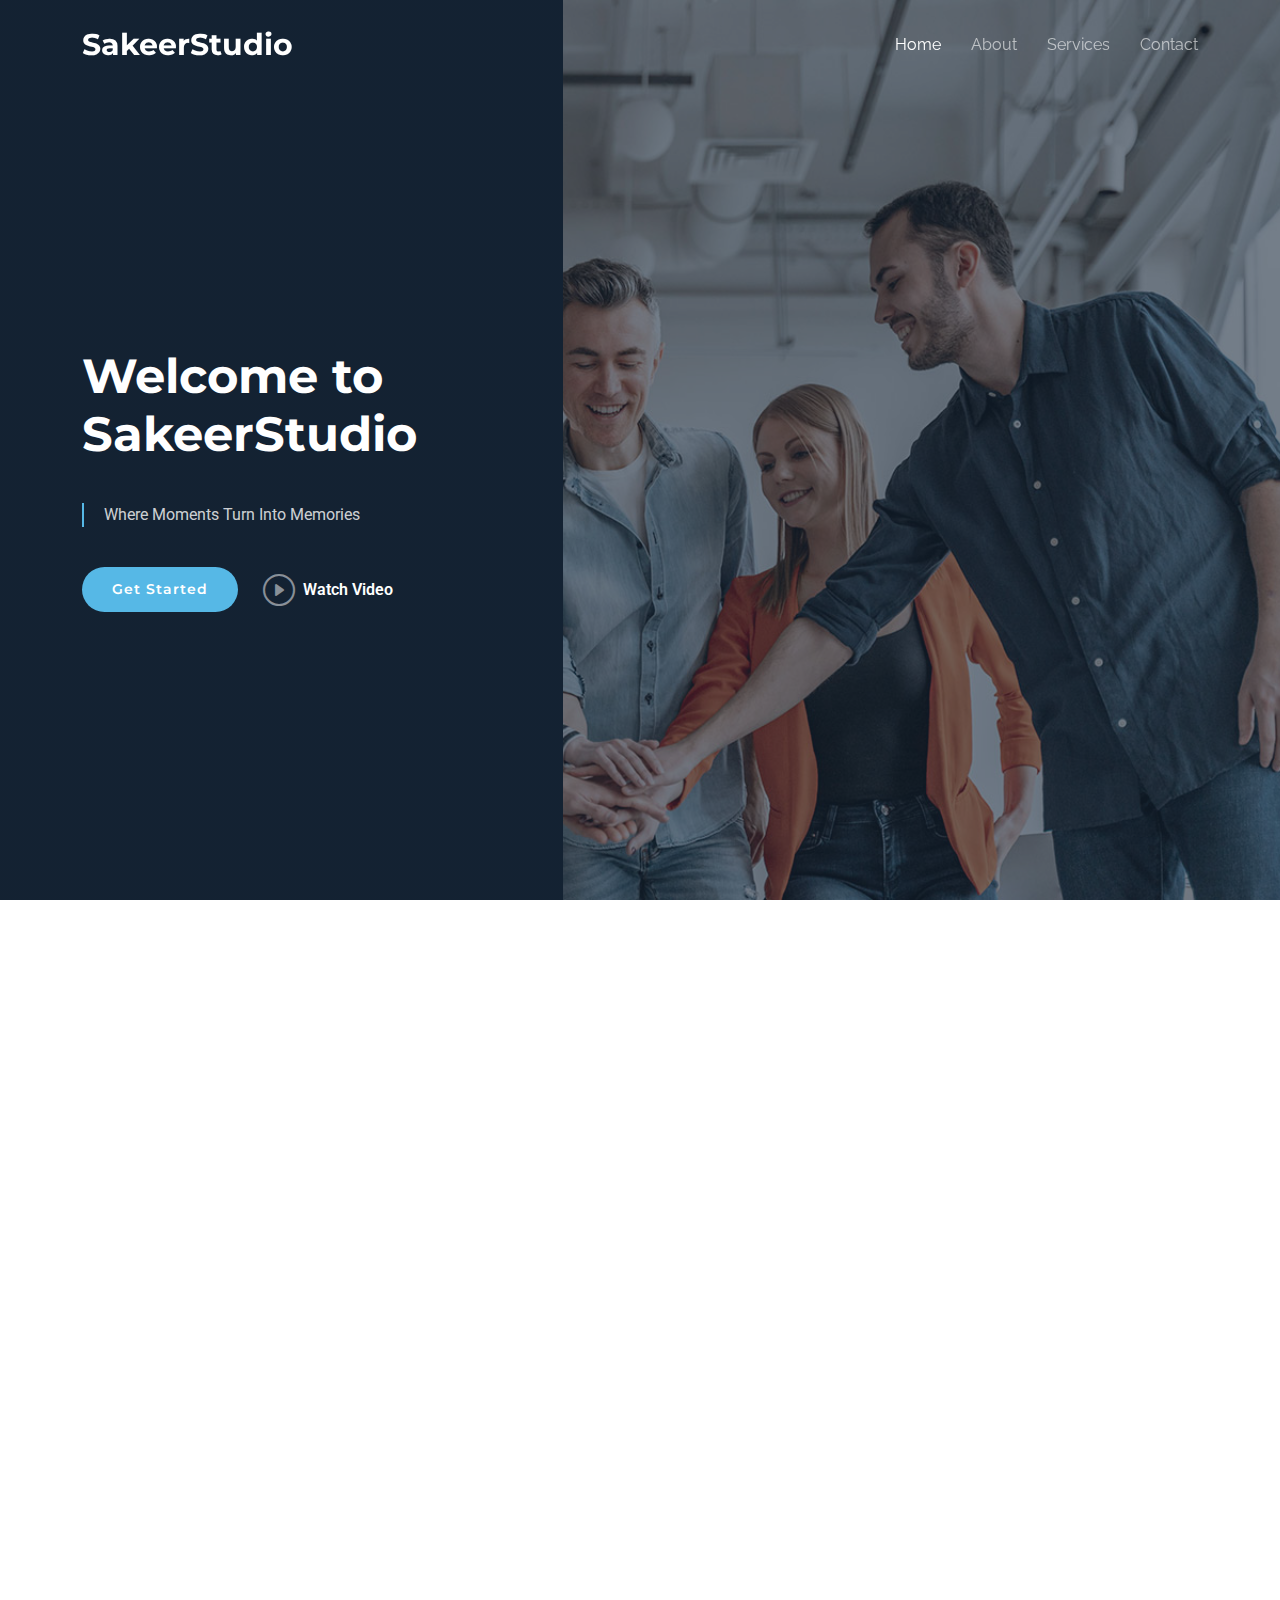
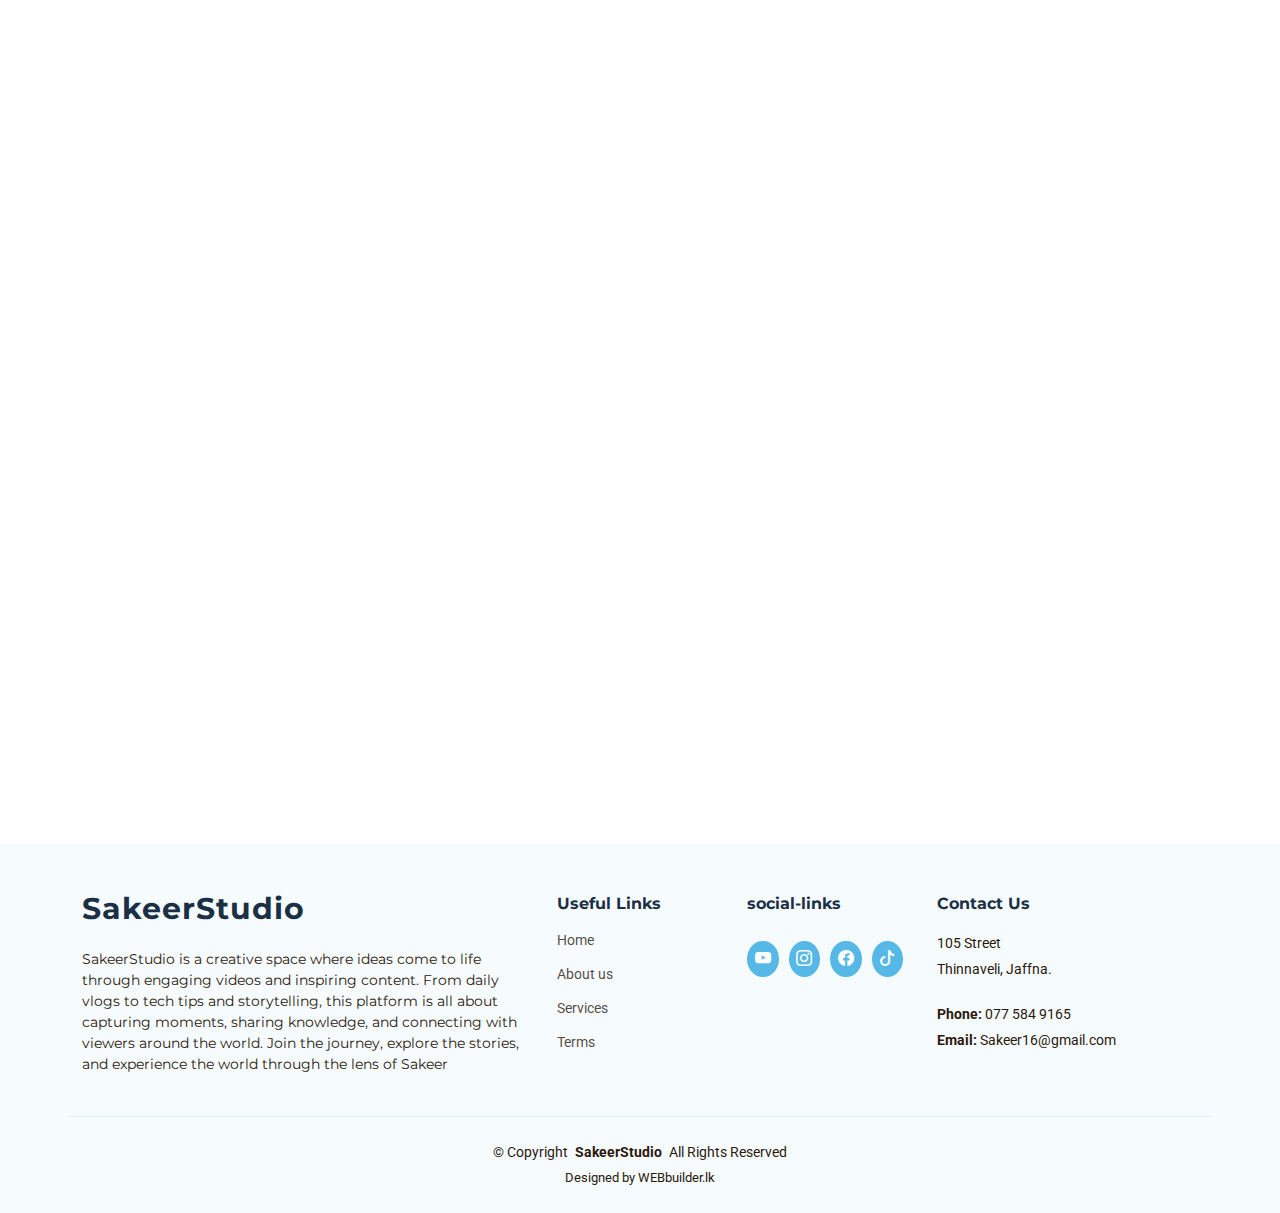
<file: index.html>
<!DOCTYPE html>
<html lang="en">

<head>
  <meta charset="utf-8">
  <meta content="width=device-width, initial-scale=1.0" name="viewport">
  <title>SakeerStudio</title>
  <meta name="description" content="">
  <meta name="keywords" content="">

  <!-- Favicons -->
 <link href="assets/img/1.jpg" rel="icon">
  <link href="assets/img/1.jpg" rel="apple-touch-icon">

  <!-- Fonts -->
  <link href="https://fonts.googleapis.com" rel="preconnect">
  <link href="https://fonts.gstatic.com" rel="preconnect" crossorigin>
  <link href="https://fonts.googleapis.com/css2?family=Roboto:ital,wght@0,100;0,300;0,400;0,500;0,700;0,900;1,100;1,300;1,400;1,500;1,700;1,900&family=Montserrat:ital,wght@0,100;0,200;0,300;0,400;0,500;0,600;0,700;0,800;0,900;1,100;1,200;1,300;1,400;1,500;1,600;1,700;1,800;1,900&family=Raleway:ital,wght@0,100;0,200;0,300;0,400;0,500;0,600;0,700;0,800;0,900;1,100;1,200;1,300;1,400;1,500;1,600;1,700;1,800;1,900&display=swap" rel="stylesheet">

  <!-- Vendor CSS Files -->
  <link href="assets/vendor/bootstrap/css/bootstrap.min.css" rel="stylesheet">
  <link href="assets/vendor/bootstrap-icons/bootstrap-icons.css" rel="stylesheet">
  <link href="assets/vendor/aos/aos.css" rel="stylesheet">
  <link href="assets/vendor/glightbox/css/glightbox.min.css" rel="stylesheet">
  <link href="assets/vendor/swiper/swiper-bundle.min.css" rel="stylesheet">

  <!-- Main CSS File -->
  <link href="assets/css/main.css" rel="stylesheet">

  <!-- =======================================================
  * Template Name: Nova
  * Template URL: https://bootstrapmade.com/nova-bootstrap-business-template/
  * Updated: Aug 07 2024 with Bootstrap v5.3.3
  * Author: BootstrapMade.com
  * License: https://bootstrapmade.com/license/
  ======================================================== -->
</head>

<body class="index-page">

  <header id="header" class="header d-flex align-items-center fixed-top">
    <div class="container-fluid container-xl position-relative d-flex align-items-center justify-content-between">

      <a href="index.html" class="logo d-flex align-items-center">
        <!-- Uncomment the line below if you also wish to use an image logo -->
        <!-- <img src="assets/img/logo.png" alt=""> -->
        <h1 class="sitename">SakeerStudio</h1>
      </a>

      <nav id="navmenu" class="navmenu">
        <ul>
          <li><a href="index.html" class="active">Home<br></a></li>
          <li><a href="about.html">About</a></li>
          <li><a href="services.html">Services</a></li>
         
         
        
          <li><a href="contact.html">Contact</a></li>
        </ul>
        <i class="mobile-nav-toggle d-xl-none bi bi-list"></i>
      </nav>

    </div>
  </header>

  <main class="main">

    <!-- Hero Section -->
    <section id="hero" class="hero section dark-background">

      <img src="assets/img/hero-bg.jpg" alt="" data-aos="fade-in">

      <div class="container">
        <div class="row">
          <div class="col-xl-4">
            <h1 data-aos="fade-up">Welcome to SakeerStudio</h1>
            <blockquote data-aos="fade-up" data-aos-delay="100">
              <p>Where Moments Turn Into Memories </p>
            </blockquote>
            <div class="d-flex" data-aos="fade-up" data-aos-delay="200">
              <a href="#about" class="btn-get-started">Get Started</a>
              <a href="https://www.youtube.com/watch?v=Y7f98aduVJ8" class="glightbox btn-watch-video d-flex align-items-center"><i class="bi bi-play-circle"></i><span>Watch Video</span></a>
            </div>
          </div>
        </div>
      </div>

    </section><!-- /Hero Section -->

    <!-- Why Us Section -->
    <section id="why-us" class="why-us section">

      <div class="container">

        <div class="row g-0">

          <div class="col-xl-5 img-bg" data-aos="fade-up" data-aos-delay="100">
            <img src="assets/img/why-us-bg.jpg" alt="">
          </div>

          <div class="col-xl-7 slides position-relative" data-aos="fade-up" data-aos-delay="200">

            <div class="swiper init-swiper">
              <script type="application/json" class="swiper-config">
                {
                  "loop": true,
                  "speed": 600,
                  "autoplay": {
                    "delay": 5000
                  },
                  "slidesPerView": "auto",
                  "centeredSlides": true,
                  "pagination": {
                    "el": ".swiper-pagination",
                    "type": "bullets",
                    "clickable": true
                  },
                  "navigation": {
                    "nextEl": ".swiper-button-next",
                    "prevEl": ".swiper-button-prev"
                  }
                }
              </script>
              <div class="swiper-wrapper">

                <div class="swiper-slide">
                  <div class="item">
                    <h3 class="mb-3"> Our Vision</h3>
                    <h4 class="mb-3">At SakeerStudio, our vision is to become a leading digital platform that inspires creativity, builds genuine connections, and empowers people through meaningful and entertaining content. We aim to create a global community where every video adds value, sparks emotion, and leaves a lasting impact.</h4>
                    
                  </div>
                </div><!-- End slide item -->

                <div class="swiper-slide">
                  <div class="item">
                    <h3 class="mb-3"> Our Mission</h3>
                    <h4 class="mb-3">To create meaningful content that connects with people, sparks curiosity, and encourages learning through visual storytelling.</h4>
                    
                  </div>
                </div><!-- End slide item -->

              

              </div>
              <div class="swiper-pagination"></div>
            </div>

            <div class="swiper-button-prev"></div>
            <div class="swiper-button-next"></div>
          </div>

        </div>

      </div>

    </section><!-- /Why Us Section -->

    <!-- Services Section -->
    <section id="services" class="services section">

      <!-- Section Title -->
      <div class="container section-title" data-aos="fade-up">
        <h2>Our Services</h2>
        
      </div><!-- End Section Title -->

      <div class="container">

        <div class="row gy-4">

          <div class="col-lg-4 col-md-6 service-item d-flex" data-aos="fade-up" data-aos-delay="100">
          
            <div>
              <h4 class="title"> Video Production</h4>
              <p class="description">Shooting, editing, and publishing videos.</p>
              
            </div>
          </div>
          <!-- End Service Item -->

          <div class="col-lg-4 col-md-6 service-item d-flex" data-aos="fade-up" data-aos-delay="200">
   
            <div>
              <h4 class="title">Content Creation</h4>
              <p class="description">Creative scripting, vlogging, tutorials, reviews.</p>
             
            </div>
          </div><!-- End Service Item -->

          <div class="col-lg-4 col-md-6 service-item d-flex" data-aos="fade-up" data-aos-delay="300">
          
            <div>
              <h4 class="title"> Brand Collaborations</h4>
              <p class="description">Partnering with companies for promotions.</p>
              
            </div>
          </div><!-- End Service Item -->

          <div class="col-lg-4 col-md-6 service-item d-flex" data-aos="fade-up" data-aos-delay="400">
           
            <div>
              <h4 class="title">Product Reviews</h4>
              <p class="description">Honest and engaging product demonstrations.</p>
             
            </div>
          </div><!-- End Service Item -->

          <div class="col-lg-4 col-md-6 service-item d-flex" data-aos="fade-up" data-aos-delay="500">
    
            <div>
              <h4 class="title"> Social Media Promotions</h4>
              <p class="description">Cross-platform content sharing and marketing.</p>
            
            </div>
          </div><!-- End Service Item -->

          <div class="col-lg-4 col-md-6 service-item d-flex" data-aos="fade-up" data-aos-delay="600">
            
            <div>
              <h4 class="title"> Event Coverage</h4>
              <p class="description">Vlogging events, travel, or live shows.</p>
             
            </div>
          </div><!-- End Service Item -->
            <div class="col-lg-4 col-md-6 service-item d-flex" data-aos="fade-up" data-aos-delay="600">
            
            <div>
              <h4 class="title"> Influencer Marketing</h4>
              <p class="description">Promoting brands through authentic engagement.</p>
             
            </div>
          </div>

            <div class="col-lg-4 col-md-6 service-item d-flex" data-aos="fade-up" data-aos-delay="600">
            
            <div>
              <h4 class="title"> Custom Intros/Outros</h4>
              <p class="description">Unique branding clips for videos.</p>
             
            </div>
          </div>
            <div class="col-lg-4 col-md-6 service-item d-flex" data-aos="fade-up" data-aos-delay="600">
            
            <div>
              <h4 class="title">Merch Promotion</h4>
              <p class="description">Showcasing and selling branded products.</p>
             
            </div>
          </div>

        </div>

      </div>

    </section><!-- /Services Section -->


    <!-- Features Section -->
    <section id="features" class="features section">

      <div class="container">
        <div class="row">
          <div class="col-lg-7" data-aos="fade-up" data-aos-delay="100">
            <h3 class="mb-0">At SakeerStudio</h3>
            <h3>we focus on</h3>

            <div class="row gy-4">

              <div class="col-md-6">
                <div class="icon-list d-flex">
                 
                  <span>Capturing daily life moments.</span>
                </div>
              </div><!-- End Icon List Item-->

              <div class="col-md-6">
                <div class="icon-list d-flex">
                  
                  <span>Exploring the latest in tech and gadgets.</span>
                </div>
              </div><!-- End Icon List Item-->

              <div class="col-md-6">
                <div class="icon-list d-flex">
                  
                  <span>Sharing tutorials, tips, and tricks.</span>
                </div>
              </div><!-- End Icon List Item-->

              <div class="col-md-6">
                <div class="icon-list d-flex">
                
                  <span>Collaborating with other creators and brands.</span>
                </div>
              </div><!-- End Icon List Item-->

              <div class="col-md-6">
                <div class="icon-list d-flex">
               
                  <span>Engaging with a growing global audience.</span>
                </div>
              </div><!-- End Icon List Item-->


              

             
            </div>
          </div>
          <div class="col-lg-5 position-relative" data-aos="zoom-out" data-aos-delay="200">
            <div class="phone-wrap">
              <img src="assets/img/iphone.png" alt="Image" class="img-fluid">
            </div>
          </div>
        </div>

      </div>

     

    </section><!-- /Features Section -->

   

  </main>

  <footer id="footer" class="footer light-background">

    <div class="footer-top">
      <div class="container">
        <div class="row gy-4">
          <div class="col-lg-5 col-md-12 footer-about">
            <a href="index.html" class="logo d-flex align-items-center">
              <span class="sitename">SakeerStudio</span>
            </a>
            <p>SakeerStudio is a creative space where ideas come to life through engaging videos and inspiring content. From daily vlogs to tech tips and storytelling, this platform is all about capturing moments, sharing knowledge, and connecting with viewers around the world. Join the journey, explore the stories, and experience the world through the lens of Sakeer</p>
            
          </div>

          <div class="col-lg-2 col-6 footer-links">
            <h4>Useful Links</h4>
            <ul>
              <li><a href="index.html">Home</a></li>
              <li><a href="about.html">About us</a></li>
              <li><a href="services.html">Services</a></li>
              <li><a href="team.html">Terms</a></li>
           
            </ul>
          </div>

         <div class="col-lg-2 col-6 footer-links">
  <h4>social-links</h4>


  <div class="social-links d-flex mt-3">
    <a><i class="bi bi-youtube"></i></a>
    <a><i class="bi bi-instagram"></i></a>
    <a><i class="bi bi-facebook"></i></a>
    <a><i class="bi bi-tiktok"></i></a>
  </div>
</div>


          <div class="col-lg-3 col-md-12 footer-contact text-center text-md-start">
            <h4>Contact Us</h4>
            <p>105 Street</p>
            <p>Thinnaveli, Jaffna.</p>
            <p class="mt-4"><strong>Phone:</strong> <span>077 584 9165</span></p>
            <p><strong>Email:</strong> <span>Sakeer16@gmail.com</span></p>
          </div>

        </div>
      </div>
    </div>

    <div class="container copyright text-center">
      <p>© <span>Copyright</span> <strong class="px-1 sitename">SakeerStudio</strong> <span>All Rights Reserved</span></p>
      <div class="credits">
        <!-- All the links in the footer should remain intact. -->
        <!-- You can delete the links only if you've purchased the pro version. -->
        <!-- Licensing information: https://bootstrapmade.com/license/ -->
        <!-- Purchase the pro version with working PHP/AJAX contact form: [buy-url] -->
        Designed by <a >WEBbuilder.lk</a> 
      </div>
    </div>

  </footer>

  <!-- Scroll Top -->
  <a href="#" id="scroll-top" class="scroll-top d-flex align-items-center justify-content-center"><i class="bi bi-arrow-up-short"></i></a>

  <!-- Preloader -->
  <div id="preloader"></div>

  <!-- Vendor JS Files -->
  <script src="assets/vendor/bootstrap/js/bootstrap.bundle.min.js"></script>
  <script src="assets/vendor/php-email-form/validate.js"></script>
  <script src="assets/vendor/aos/aos.js"></script>
  <script src="assets/vendor/glightbox/js/glightbox.min.js"></script>
  <script src="assets/vendor/swiper/swiper-bundle.min.js"></script>
  <script src="assets/vendor/imagesloaded/imagesloaded.pkgd.min.js"></script>
  <script src="assets/vendor/isotope-layout/isotope.pkgd.min.js"></script>

  <!-- Main JS File -->
  <script src="assets/js/main.js"></script>

</body>

</html>
</file>
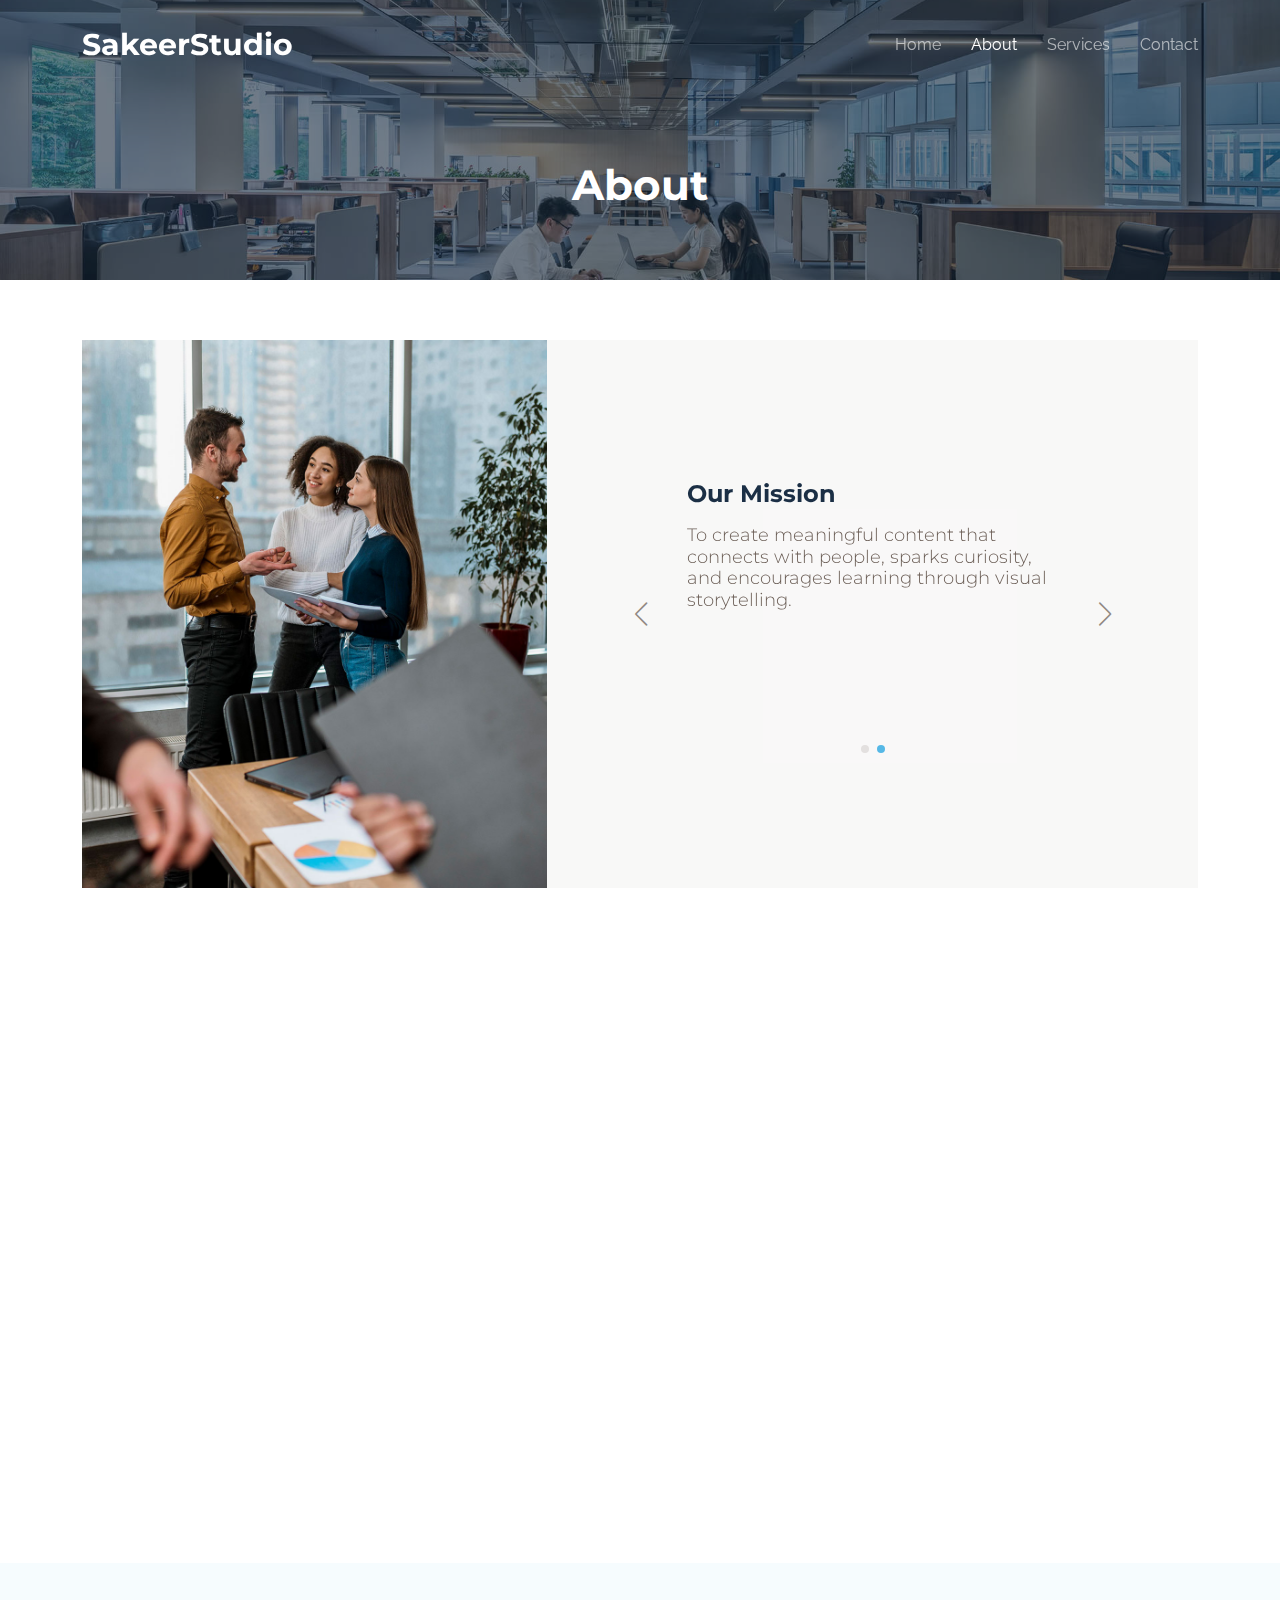
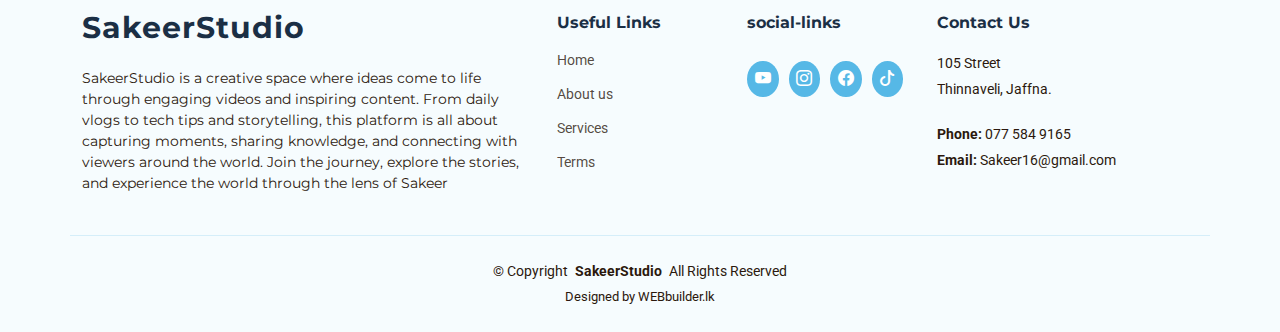
<file: about.html>
<!DOCTYPE html>
<html lang="en">

<head>
  <meta charset="utf-8">
  <meta content="width=device-width, initial-scale=1.0" name="viewport">
  <title>SakeerStudio</title>
  <meta name="description" content="">
  <meta name="keywords" content="">

  <!-- Favicons -->
  <link href="assets/img/favicon.png" rel="icon">
  <link href="assets/img/apple-touch-icon.png" rel="apple-touch-icon">

  <!-- Fonts -->
  <link href="https://fonts.googleapis.com" rel="preconnect">
  <link href="https://fonts.gstatic.com" rel="preconnect" crossorigin>
  <link href="https://fonts.googleapis.com/css2?family=Roboto:ital,wght@0,100;0,300;0,400;0,500;0,700;0,900;1,100;1,300;1,400;1,500;1,700;1,900&family=Montserrat:ital,wght@0,100;0,200;0,300;0,400;0,500;0,600;0,700;0,800;0,900;1,100;1,200;1,300;1,400;1,500;1,600;1,700;1,800;1,900&family=Raleway:ital,wght@0,100;0,200;0,300;0,400;0,500;0,600;0,700;0,800;0,900;1,100;1,200;1,300;1,400;1,500;1,600;1,700;1,800;1,900&display=swap" rel="stylesheet">

  <!-- Vendor CSS Files -->
  <link href="assets/vendor/bootstrap/css/bootstrap.min.css" rel="stylesheet">
  <link href="assets/vendor/bootstrap-icons/bootstrap-icons.css" rel="stylesheet">
  <link href="assets/vendor/aos/aos.css" rel="stylesheet">
  <link href="assets/vendor/glightbox/css/glightbox.min.css" rel="stylesheet">
  <link href="assets/vendor/swiper/swiper-bundle.min.css" rel="stylesheet">

  <!-- Main CSS File -->
  <link href="assets/css/main.css" rel="stylesheet">

  <!-- =======================================================
  * Template Name: Nova
  * Template URL: https://bootstrapmade.com/nova-bootstrap-business-template/
  * Updated: Aug 07 2024 with Bootstrap v5.3.3
  * Author: BootstrapMade.com
  * License: https://bootstrapmade.com/license/
  ======================================================== -->
</head>

<body class="about-page">

  <header id="header" class="header d-flex align-items-center fixed-top">
    <div class="container-fluid container-xl position-relative d-flex align-items-center justify-content-between">

      <a href="index.html" class="logo d-flex align-items-center">
        <!-- Uncomment the line below if you also wish to use an image logo -->
        <!-- <img src="assets/img/logo.png" alt=""> -->
        <h1 class="sitename">SakeerStudio</h1>
      </a>

      <nav id="navmenu" class="navmenu">
        <ul>
          <li><a href="index.html">Home<br></a></li>
          <li><a href="about.html" class="active">About</a></li>
          <li><a href="services.html">Services</a></li>
          
         
        
          <li><a href="contact.html">Contact</a></li>
        </ul>
        <i class="mobile-nav-toggle d-xl-none bi bi-list"></i>
      </nav>

    </div>
  </header>

  <main class="main">

    <!-- Page Title -->
    <div class="page-title dark-background" data-aos="fade" style="background-image: url(assets/img/about-page-title-bg.jpg);">
      <div class="container">
        <h1>About</h1>
        <nav class="breadcrumbs">
         
        </nav>
      </div>
    </div><!-- End Page Title -->

 <!-- Why Us Section -->
    <section id="why-us" class="why-us section">

      <div class="container">

        <div class="row g-0">

          <div class="col-xl-5 img-bg" data-aos="fade-up" data-aos-delay="100">
            <img src="assets/img/why-us-bg.jpg" alt="">
          </div>

          <div class="col-xl-7 slides position-relative" data-aos="fade-up" data-aos-delay="200">

            <div class="swiper init-swiper">
              <script type="application/json" class="swiper-config">
                {
                  "loop": true,
                  "speed": 600,
                  "autoplay": {
                    "delay": 5000
                  },
                  "slidesPerView": "auto",
                  "centeredSlides": true,
                  "pagination": {
                    "el": ".swiper-pagination",
                    "type": "bullets",
                    "clickable": true
                  },
                  "navigation": {
                    "nextEl": ".swiper-button-next",
                    "prevEl": ".swiper-button-prev"
                  }
                }
              </script>
              <div class="swiper-wrapper">

                <div class="swiper-slide">
                  <div class="item">
                    <h3 class="mb-3"> Our Vision</h3>
                    <h4 class="mb-3">At SakeerStudio, our vision is to become a leading digital platform that inspires creativity, builds genuine connections, and empowers people through meaningful and entertaining content. We aim to create a global community where every video adds value, sparks emotion, and leaves a lasting impact.</h4>
                    
                  </div>
                </div><!-- End slide item -->

                <div class="swiper-slide">
                  <div class="item">
                    <h3 class="mb-3"> Our Mission</h3>
                    <h4 class="mb-3">To create meaningful content that connects with people, sparks curiosity, and encourages learning through visual storytelling.</h4>
                    
                  </div>
                </div><!-- End slide item -->

              

              </div>
              <div class="swiper-pagination"></div>
            </div>

            <div class="swiper-button-prev"></div>
            <div class="swiper-button-next"></div>
          </div>

        </div>

      </div>

    </section><!-- /Why Us Section -->

   

    <!-- Team Section -->
    <section id="team" class="team section">

      <!-- Section Title -->
      <div class="container section-title" data-aos="fade-up">
        <h2>Our Team</h2>
       
      </div><!-- End Section Title -->

      <div class="container">

        <div class="row gy-4">

          <div class="col-lg-3 col-md-6 d-flex align-items-stretch" data-aos="fade-up" data-aos-delay="100">
            <div class="team-member">
              <div class="member-img">
                <img src="assets/img/team/team-1.jpg" class="img-fluid" alt="">
               
              </div>
              <div class="member-info">
                <h4>Walter White</h4>
                <span>Video Editor</span>
              </div>
            </div>
          </div><!-- End Team Member -->

          <div class="col-lg-3 col-md-6 d-flex align-items-stretch" data-aos="fade-up" data-aos-delay="200">
            <div class="team-member">
              <div class="member-img">
                <img src="assets/img/team/team-2.jpg" class="img-fluid" alt="">
               
              </div>
              <div class="member-info">
                <h4>Sarah Jhonson</h4>
                <span>Social Media Manager</span>
              </div>
            </div>
          </div><!-- End Team Member -->

          <div class="col-lg-3 col-md-6 d-flex align-items-stretch" data-aos="fade-up" data-aos-delay="300">
            <div class="team-member">
              <div class="member-img">
                <img src="assets/img/team/team-3.jpg" class="img-fluid" alt="">
              
              </div>
              <div class="member-info">
                <h4>William Anderson</h4>
                <span>Cinematographer </span>
              </div>
            </div>
          </div><!-- End Team Member -->

          <div class="col-lg-3 col-md-6 d-flex align-items-stretch" data-aos="fade-up" data-aos-delay="400">
            <div class="team-member">
              <div class="member-img">
                <img src="assets/img/team/team-4.jpg" class="img-fluid" alt="">
               
              </div>
              <div class="member-info">
                <h4>Amanda Jepson</h4>
                <span>Voiceover Artist</span>
              </div>
            </div>
          </div><!-- End Team Member -->

        </div>

      </div>

    </section><!-- /Team Section -->

  </main>

 <footer id="footer" class="footer light-background">

    <div class="footer-top">
      <div class="container">
        <div class="row gy-4">
          <div class="col-lg-5 col-md-12 footer-about">
            <a href="index.html" class="logo d-flex align-items-center">
              <span class="sitename">SakeerStudio</span>
            </a>
            <p>SakeerStudio is a creative space where ideas come to life through engaging videos and inspiring content. From daily vlogs to tech tips and storytelling, this platform is all about capturing moments, sharing knowledge, and connecting with viewers around the world. Join the journey, explore the stories, and experience the world through the lens of Sakeer</p>
            
          </div>

          <div class="col-lg-2 col-6 footer-links">
            <h4>Useful Links</h4>
            <ul>
              <li><a href="index.html">Home</a></li>
              <li><a href="about.html">About us</a></li>
              <li><a href="services.html">Services</a></li>
              <li><a href="team.html">Terms</a></li>
           
            </ul>
          </div>

         <div class="col-lg-2 col-6 footer-links">
  <h4>social-links</h4>


  <div class="social-links d-flex mt-3">
    <a><i class="bi bi-youtube"></i></a>
    <a><i class="bi bi-instagram"></i></a>
    <a><i class="bi bi-facebook"></i></a>
    <a><i class="bi bi-tiktok"></i></a>
  </div>
</div>


          <div class="col-lg-3 col-md-12 footer-contact text-center text-md-start">
            <h4>Contact Us</h4>
            <p>105 Street</p>
            <p>Thinnaveli, Jaffna.</p>
            <p class="mt-4"><strong>Phone:</strong> <span>077 584 9165</span></p>
            <p><strong>Email:</strong> <span>Sakeer16@gmail.com</span></p>
          </div>

        </div>
      </div>
    </div>

    <div class="container copyright text-center">
      <p>© <span>Copyright</span> <strong class="px-1 sitename">SakeerStudio</strong> <span>All Rights Reserved</span></p>
      <div class="credits">
        <!-- All the links in the footer should remain intact. -->
        <!-- You can delete the links only if you've purchased the pro version. -->
        <!-- Licensing information: https://bootstrapmade.com/license/ -->
        <!-- Purchase the pro version with working PHP/AJAX contact form: [buy-url] -->
        Designed by <a >WEBbuilder.lk</a> 
      </div>
    </div>

  </footer>

  <!-- Scroll Top -->
  <a href="#" id="scroll-top" class="scroll-top d-flex align-items-center justify-content-center"><i class="bi bi-arrow-up-short"></i></a>

  <!-- Preloader -->
  <div id="preloader"></div>

  <!-- Vendor JS Files -->
  <script src="assets/vendor/bootstrap/js/bootstrap.bundle.min.js"></script>
  <script src="assets/vendor/php-email-form/validate.js"></script>
  <script src="assets/vendor/aos/aos.js"></script>
  <script src="assets/vendor/glightbox/js/glightbox.min.js"></script>
  <script src="assets/vendor/swiper/swiper-bundle.min.js"></script>
  <script src="assets/vendor/imagesloaded/imagesloaded.pkgd.min.js"></script>
  <script src="assets/vendor/isotope-layout/isotope.pkgd.min.js"></script>

  <!-- Main JS File -->
  <script src="assets/js/main.js"></script>

</body>

</html>
</file>
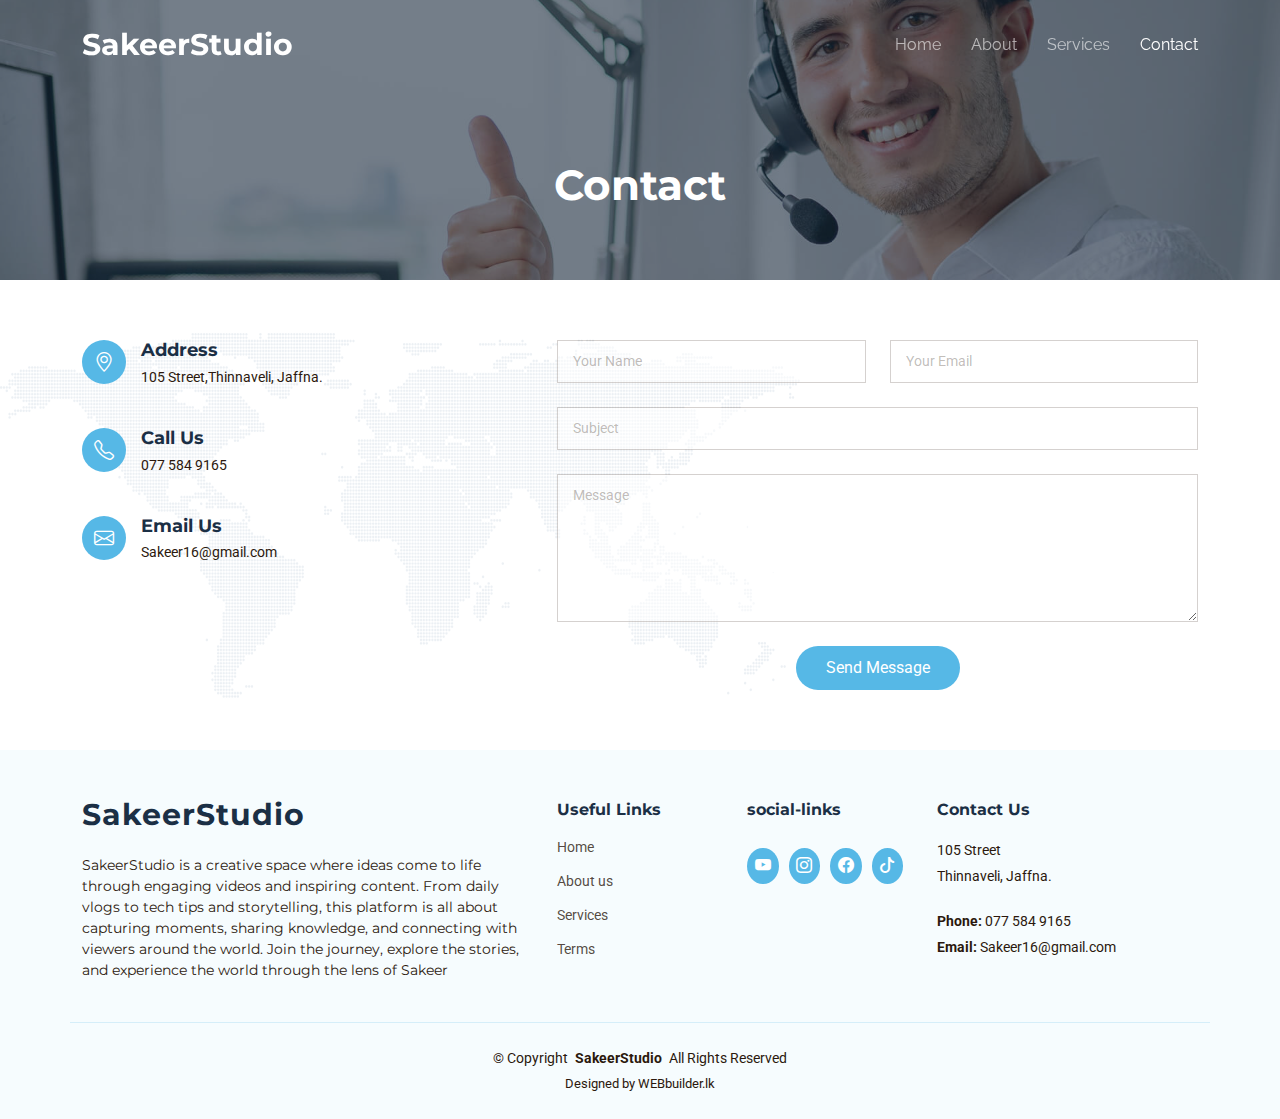
<file: contact.html>
<!DOCTYPE html>
<html lang="en">

<head>
  <meta charset="utf-8">
  <meta content="width=device-width, initial-scale=1.0" name="viewport">
  <title>SakeerStudio</title>
  <meta name="description" content="">
  <meta name="keywords" content="">

  <!-- Favicons -->
  <link href="assets/img/1.jpg" rel="icon">
  <link href="assets/img/1.jpg" rel="apple-touch-icon">

  <!-- Fonts -->
  <link href="https://fonts.googleapis.com" rel="preconnect">
  <link href="https://fonts.gstatic.com" rel="preconnect" crossorigin>
  <link href="https://fonts.googleapis.com/css2?family=Roboto:ital,wght@0,100;0,300;0,400;0,500;0,700;0,900;1,100;1,300;1,400;1,500;1,700;1,900&family=Montserrat:ital,wght@0,100;0,200;0,300;0,400;0,500;0,600;0,700;0,800;0,900;1,100;1,200;1,300;1,400;1,500;1,600;1,700;1,800;1,900&family=Raleway:ital,wght@0,100;0,200;0,300;0,400;0,500;0,600;0,700;0,800;0,900;1,100;1,200;1,300;1,400;1,500;1,600;1,700;1,800;1,900&display=swap" rel="stylesheet">

  <!-- Vendor CSS Files -->
  <link href="assets/vendor/bootstrap/css/bootstrap.min.css" rel="stylesheet">
  <link href="assets/vendor/bootstrap-icons/bootstrap-icons.css" rel="stylesheet">
  <link href="assets/vendor/aos/aos.css" rel="stylesheet">
  <link href="assets/vendor/glightbox/css/glightbox.min.css" rel="stylesheet">
  <link href="assets/vendor/swiper/swiper-bundle.min.css" rel="stylesheet">

  <!-- Main CSS File -->
  <link href="assets/css/main.css" rel="stylesheet">

  <!-- =======================================================
  * Template Name: Nova
  * Template URL: https://bootstrapmade.com/nova-bootstrap-business-template/
  * Updated: Aug 07 2024 with Bootstrap v5.3.3
  * Author: BootstrapMade.com
  * License: https://bootstrapmade.com/license/
  ======================================================== -->
</head>

<body class="contact-page">

  <header id="header" class="header d-flex align-items-center fixed-top">
    <div class="container-fluid container-xl position-relative d-flex align-items-center justify-content-between">

      <a href="index.html" class="logo d-flex align-items-center">
        <!-- Uncomment the line below if you also wish to use an image logo -->
        <!-- <img src="assets/img/logo.png" alt=""> -->
        <h1 class="sitename">SakeerStudio</h1>
      </a>

      <nav id="navmenu" class="navmenu">
        <ul>
          <li><a href="index.html">Home<br></a></li>
          <li><a href="about.html">About</a></li>
          <li><a href="services.html">Services</a></li>
          
          
          <li><a href="contact.html" class="active">Contact</a></li>
        </ul>
        <i class="mobile-nav-toggle d-xl-none bi bi-list"></i>
      </nav>

    </div>
  </header>

  <main class="main">

    <!-- Page Title -->
    <div class="page-title dark-background" data-aos="fade" style="background-image: url(assets/img/contact-page-title-bg.jpg);">
      <div class="container">
        <h1>Contact</h1>
        <nav class="breadcrumbs">
         
        </nav>
      </div>
    </div><!-- End Page Title -->

    <!-- Contact Section -->
    <section id="contact" class="contact section">

      <div class="container position-relative" data-aos="fade-up" data-aos-delay="100">

        <div class="row gy-4">

          <div class="col-lg-5">
            <div class="info-item d-flex" data-aos="fade-up" data-aos-delay="200">
              <i class="bi bi-geo-alt flex-shrink-0"></i>
              <div>
                <h3>Address</h3>
                <p>105 Street,Thinnaveli, Jaffna.</p>
              </div>
            </div><!-- End Info Item -->

            <div class="info-item d-flex" data-aos="fade-up" data-aos-delay="300">
              <i class="bi bi-telephone flex-shrink-0"></i>
              <div>
                <h3>Call Us</h3>
                <p>077 584 9165</p>
              </div>
            </div><!-- End Info Item -->

            <div class="info-item d-flex" data-aos="fade-up" data-aos-delay="400">
              <i class="bi bi-envelope flex-shrink-0"></i>
              <div>
                <h3>Email Us</h3>
                <p>Sakeer16@gmail.com</p>
              </div>
            </div><!-- End Info Item -->

          </div>

          <div class="col-lg-7">
            <form action="forms/contact.php" method="post" class="php-email-form" data-aos="fade-up" data-aos-delay="500">
              <div class="row gy-4">

                <div class="col-md-6">
                  <input type="text" name="name" class="form-control" placeholder="Your Name" required="">
                </div>

                <div class="col-md-6 ">
                  <input type="email" class="form-control" name="email" placeholder="Your Email" required="">
                </div>

                <div class="col-md-12">
                  <input type="text" class="form-control" name="subject" placeholder="Subject" required="">
                </div>

                <div class="col-md-12">
                  <textarea class="form-control" name="message" rows="6" placeholder="Message" required=""></textarea>
                </div>

                <div class="col-md-12 text-center">
                  <div class="loading">Loading</div>
                  <div class="error-message"></div>
                  <div class="sent-message">Your message has been sent. Thank you!</div>

                  <button type="submit">Send Message</button>
                </div>

              </div>
            </form>
          </div><!-- End Contact Form -->

        </div>

      </div>

    </section><!-- /Contact Section -->

  </main>

  <footer id="footer" class="footer light-background">

    <div class="footer-top">
      <div class="container">
        <div class="row gy-4">
          <div class="col-lg-5 col-md-12 footer-about">
            <a href="index.html" class="logo d-flex align-items-center">
              <span class="sitename">SakeerStudio</span>
            </a>
            <p>SakeerStudio is a creative space where ideas come to life through engaging videos and inspiring content. From daily vlogs to tech tips and storytelling, this platform is all about capturing moments, sharing knowledge, and connecting with viewers around the world. Join the journey, explore the stories, and experience the world through the lens of Sakeer</p>
            
          </div>

          <div class="col-lg-2 col-6 footer-links">
            <h4>Useful Links</h4>
            <ul>
              <li><a href="index.html">Home</a></li>
              <li><a href="about.html">About us</a></li>
              <li><a href="services.html">Services</a></li>
              <li><a href="team.html">Terms</a></li>
           
            </ul>
          </div>

         <div class="col-lg-2 col-6 footer-links">
  <h4>social-links</h4>


  <div class="social-links d-flex mt-3">
    <a><i class="bi bi-youtube"></i></a>
    <a><i class="bi bi-instagram"></i></a>
    <a><i class="bi bi-facebook"></i></a>
    <a><i class="bi bi-tiktok"></i></a>
  </div>
</div>


          <div class="col-lg-3 col-md-12 footer-contact text-center text-md-start">
            <h4>Contact Us</h4>
            <p>105 Street</p>
            <p>Thinnaveli, Jaffna.</p>
            <p class="mt-4"><strong>Phone:</strong> <span>077 584 9165</span></p>
            <p><strong>Email:</strong> <span>Sakeer16@gmail.com</span></p>
          </div>

        </div>
      </div>
    </div>

    <div class="container copyright text-center">
      <p>© <span>Copyright</span> <strong class="px-1 sitename">SakeerStudio</strong> <span>All Rights Reserved</span></p>
      <div class="credits">
        <!-- All the links in the footer should remain intact. -->
        <!-- You can delete the links only if you've purchased the pro version. -->
        <!-- Licensing information: https://bootstrapmade.com/license/ -->
        <!-- Purchase the pro version with working PHP/AJAX contact form: [buy-url] -->
        Designed by <a >WEBbuilder.lk</a> 
      </div>
    </div>

  </footer>

  <!-- Scroll Top -->
  <a href="#" id="scroll-top" class="scroll-top d-flex align-items-center justify-content-center"><i class="bi bi-arrow-up-short"></i></a>

  <!-- Preloader -->
  <div id="preloader"></div>

  <!-- Vendor JS Files -->
  <script src="assets/vendor/bootstrap/js/bootstrap.bundle.min.js"></script>
  <script src="assets/vendor/php-email-form/validate.js"></script>
  <script src="assets/vendor/aos/aos.js"></script>
  <script src="assets/vendor/glightbox/js/glightbox.min.js"></script>
  <script src="assets/vendor/swiper/swiper-bundle.min.js"></script>
  <script src="assets/vendor/imagesloaded/imagesloaded.pkgd.min.js"></script>
  <script src="assets/vendor/isotope-layout/isotope.pkgd.min.js"></script>

  <!-- Main JS File -->
  <script src="assets/js/main.js"></script>

</body>

</html>
</file>
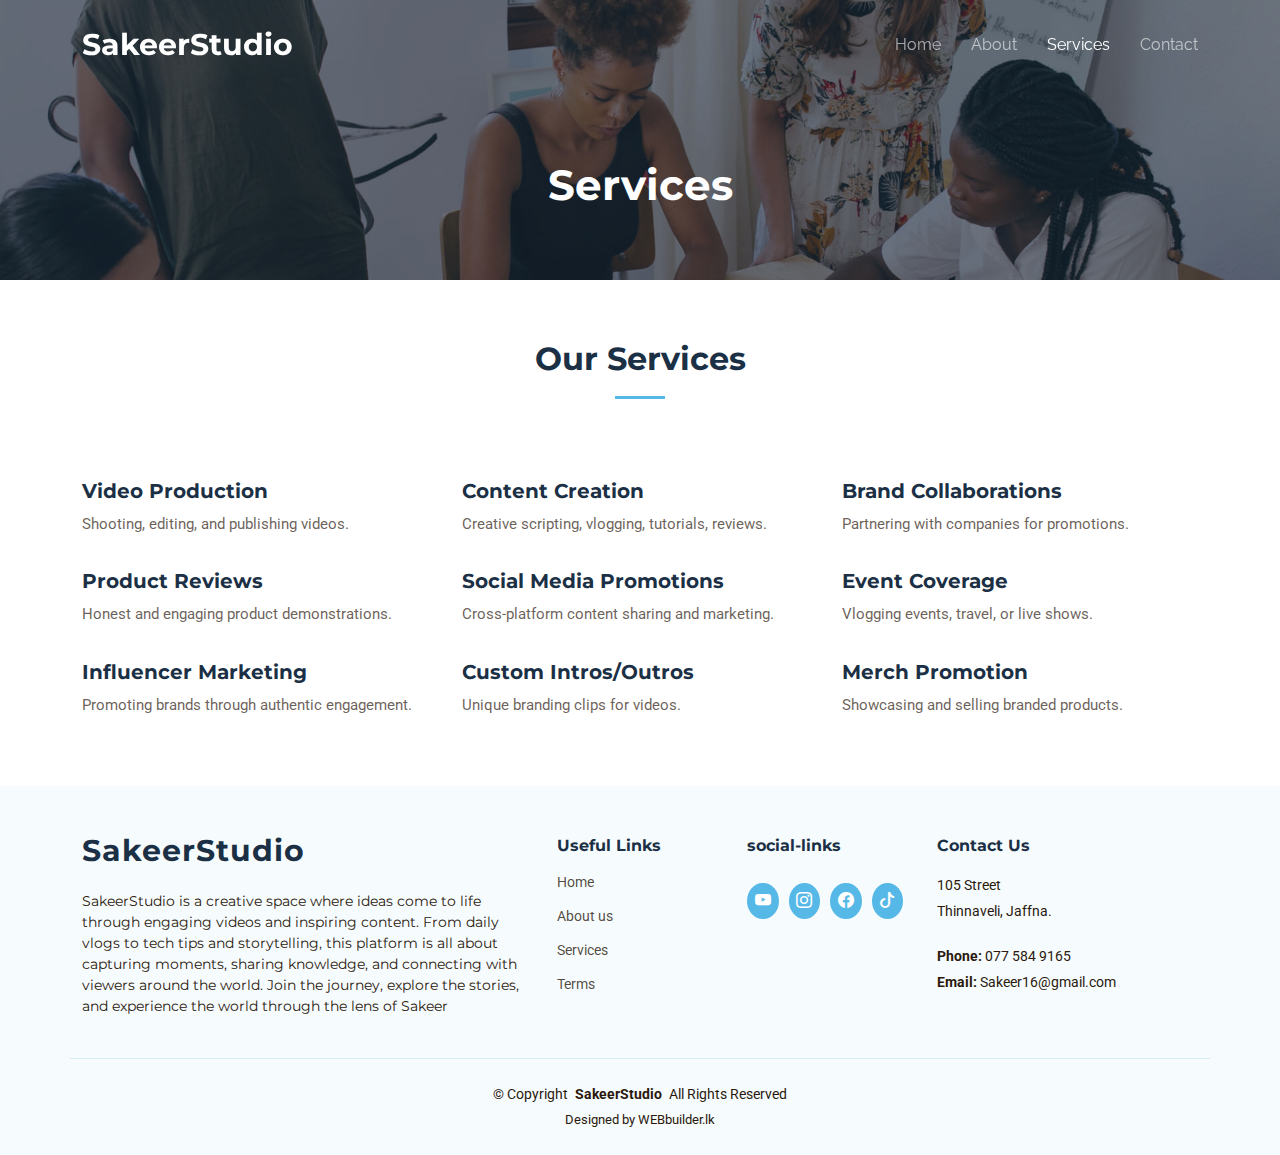
<file: services.html>
<!DOCTYPE html>
<html lang="en">

<head>
  <meta charset="utf-8">
  <meta content="width=device-width, initial-scale=1.0" name="viewport">
  <title>SakeerStudio</title>
  <meta name="description" content="">
  <meta name="keywords" content="">

  <!-- Favicons -->
  <link href="assets/img/favicon.png" rel="icon">
  <link href="assets/img/apple-touch-icon.png" rel="apple-touch-icon">

  <!-- Fonts -->
  <link href="https://fonts.googleapis.com" rel="preconnect">
  <link href="https://fonts.gstatic.com" rel="preconnect" crossorigin>
  <link href="https://fonts.googleapis.com/css2?family=Roboto:ital,wght@0,100;0,300;0,400;0,500;0,700;0,900;1,100;1,300;1,400;1,500;1,700;1,900&family=Montserrat:ital,wght@0,100;0,200;0,300;0,400;0,500;0,600;0,700;0,800;0,900;1,100;1,200;1,300;1,400;1,500;1,600;1,700;1,800;1,900&family=Raleway:ital,wght@0,100;0,200;0,300;0,400;0,500;0,600;0,700;0,800;0,900;1,100;1,200;1,300;1,400;1,500;1,600;1,700;1,800;1,900&display=swap" rel="stylesheet">

  <!-- Vendor CSS Files -->
  <link href="assets/vendor/bootstrap/css/bootstrap.min.css" rel="stylesheet">
  <link href="assets/vendor/bootstrap-icons/bootstrap-icons.css" rel="stylesheet">
  <link href="assets/vendor/aos/aos.css" rel="stylesheet">
  <link href="assets/vendor/glightbox/css/glightbox.min.css" rel="stylesheet">
  <link href="assets/vendor/swiper/swiper-bundle.min.css" rel="stylesheet">

  <!-- Main CSS File -->
  <link href="assets/css/main.css" rel="stylesheet">

  <!-- =======================================================
  * Template Name: Nova
  * Template URL: https://bootstrapmade.com/nova-bootstrap-business-template/
  * Updated: Aug 07 2024 with Bootstrap v5.3.3
  * Author: BootstrapMade.com
  * License: https://bootstrapmade.com/license/
  ======================================================== -->
</head>

<body class="services-page">

  <header id="header" class="header d-flex align-items-center fixed-top">
    <div class="container-fluid container-xl position-relative d-flex align-items-center justify-content-between">

      <a href="index.html" class="logo d-flex align-items-center">
        <!-- Uncomment the line below if you also wish to use an image logo -->
        <!-- <img src="assets/img/logo.png" alt=""> -->
        <h1 class="sitename">SakeerStudio</h1>
      </a>

      <nav id="navmenu" class="navmenu">
        <ul>
          <li><a href="index.html">Home<br></a></li>
          <li><a href="about.html">About</a></li>
          <li><a href="services.html" class="active">Services</a></li>
       
       
         
          <li><a href="contact.html">Contact</a></li>
        </ul>
        <i class="mobile-nav-toggle d-xl-none bi bi-list"></i>
      </nav>

    </div>
  </header>

  <main class="main">

    <!-- Page Title -->
    <div class="page-title dark-background" data-aos="fade" style="background-image: url(assets/img/services-page-title-bg.jpg);">
      <div class="container">
        <h1>Services</h1>
        <nav class="breadcrumbs">
        
        </nav>
      </div>
    </div><!-- End Page Title -->

 <!-- Services Section -->
    <section id="services" class="services section">

      <!-- Section Title -->
      <div class="container section-title" data-aos="fade-up">
        <h2>Our Services</h2>
        
      </div><!-- End Section Title -->

      <div class="container">

        <div class="row gy-4">

          <div class="col-lg-4 col-md-6 service-item d-flex" data-aos="fade-up" data-aos-delay="100">
          
            <div>
              <h4 class="title"> Video Production</h4>
              <p class="description">Shooting, editing, and publishing videos.</p>
              
            </div>
          </div>
          <!-- End Service Item -->

          <div class="col-lg-4 col-md-6 service-item d-flex" data-aos="fade-up" data-aos-delay="200">
   
            <div>
              <h4 class="title">Content Creation</h4>
              <p class="description">Creative scripting, vlogging, tutorials, reviews.</p>
             
            </div>
          </div><!-- End Service Item -->

          <div class="col-lg-4 col-md-6 service-item d-flex" data-aos="fade-up" data-aos-delay="300">
          
            <div>
              <h4 class="title"> Brand Collaborations</h4>
              <p class="description">Partnering with companies for promotions.</p>
              
            </div>
          </div><!-- End Service Item -->

          <div class="col-lg-4 col-md-6 service-item d-flex" data-aos="fade-up" data-aos-delay="400">
           
            <div>
              <h4 class="title">Product Reviews</h4>
              <p class="description">Honest and engaging product demonstrations.</p>
             
            </div>
          </div><!-- End Service Item -->

          <div class="col-lg-4 col-md-6 service-item d-flex" data-aos="fade-up" data-aos-delay="500">
    
            <div>
              <h4 class="title"> Social Media Promotions</h4>
              <p class="description">Cross-platform content sharing and marketing.</p>
            
            </div>
          </div><!-- End Service Item -->

          <div class="col-lg-4 col-md-6 service-item d-flex" data-aos="fade-up" data-aos-delay="600">
            
            <div>
              <h4 class="title"> Event Coverage</h4>
              <p class="description">Vlogging events, travel, or live shows.</p>
             
            </div>
          </div><!-- End Service Item -->
            <div class="col-lg-4 col-md-6 service-item d-flex" data-aos="fade-up" data-aos-delay="600">
            
            <div>
              <h4 class="title"> Influencer Marketing</h4>
              <p class="description">Promoting brands through authentic engagement.</p>
             
            </div>
          </div>

            <div class="col-lg-4 col-md-6 service-item d-flex" data-aos="fade-up" data-aos-delay="600">
            
            <div>
              <h4 class="title"> Custom Intros/Outros</h4>
              <p class="description">Unique branding clips for videos.</p>
             
            </div>
          </div>
            <div class="col-lg-4 col-md-6 service-item d-flex" data-aos="fade-up" data-aos-delay="600">
            
            <div>
              <h4 class="title">Merch Promotion</h4>
              <p class="description">Showcasing and selling branded products.</p>
             
            </div>
          </div>

        </div>

      </div>

    </section><!-- /Services Section -->





  </main>
<footer id="footer" class="footer light-background">

    <div class="footer-top">
      <div class="container">
        <div class="row gy-4">
          <div class="col-lg-5 col-md-12 footer-about">
            <a href="index.html" class="logo d-flex align-items-center">
              <span class="sitename">SakeerStudio</span>
            </a>
            <p>SakeerStudio is a creative space where ideas come to life through engaging videos and inspiring content. From daily vlogs to tech tips and storytelling, this platform is all about capturing moments, sharing knowledge, and connecting with viewers around the world. Join the journey, explore the stories, and experience the world through the lens of Sakeer</p>
            
          </div>

          <div class="col-lg-2 col-6 footer-links">
            <h4>Useful Links</h4>
            <ul>
              <li><a href="index.html">Home</a></li>
              <li><a href="about.html">About us</a></li>
              <li><a href="services.html">Services</a></li>
              <li><a href="team.html">Terms</a></li>
           
            </ul>
          </div>

         <div class="col-lg-2 col-6 footer-links">
  <h4>social-links</h4>


  <div class="social-links d-flex mt-3">
    <a><i class="bi bi-youtube"></i></a>
    <a><i class="bi bi-instagram"></i></a>
    <a><i class="bi bi-facebook"></i></a>
    <a><i class="bi bi-tiktok"></i></a>
  </div>
</div>


          <div class="col-lg-3 col-md-12 footer-contact text-center text-md-start">
            <h4>Contact Us</h4>
            <p>105 Street</p>
            <p>Thinnaveli, Jaffna.</p>
            <p class="mt-4"><strong>Phone:</strong> <span>077 584 9165</span></p>
            <p><strong>Email:</strong> <span>Sakeer16@gmail.com</span></p>
          </div>

        </div>
      </div>
    </div>

    <div class="container copyright text-center">
      <p>© <span>Copyright</span> <strong class="px-1 sitename">SakeerStudio</strong> <span>All Rights Reserved</span></p>
      <div class="credits">
        <!-- All the links in the footer should remain intact. -->
        <!-- You can delete the links only if you've purchased the pro version. -->
        <!-- Licensing information: https://bootstrapmade.com/license/ -->
        <!-- Purchase the pro version with working PHP/AJAX contact form: [buy-url] -->
        Designed by <a >WEBbuilder.lk</a> 
      </div>
    </div>

  </footer>

  <!-- Scroll Top -->
  <a href="#" id="scroll-top" class="scroll-top d-flex align-items-center justify-content-center"><i class="bi bi-arrow-up-short"></i></a>

  <!-- Preloader -->
  <div id="preloader"></div>

  <!-- Vendor JS Files -->
  <script src="assets/vendor/bootstrap/js/bootstrap.bundle.min.js"></script>
  <script src="assets/vendor/php-email-form/validate.js"></script>
  <script src="assets/vendor/aos/aos.js"></script>
  <script src="assets/vendor/glightbox/js/glightbox.min.js"></script>
  <script src="assets/vendor/swiper/swiper-bundle.min.js"></script>
  <script src="assets/vendor/imagesloaded/imagesloaded.pkgd.min.js"></script>
  <script src="assets/vendor/isotope-layout/isotope.pkgd.min.js"></script>

  <!-- Main JS File -->
  <script src="assets/js/main.js"></script>

</body>

</html>
</file>
<file: assets/css/main.css>
/**
* Template Name: Nova
* Template URL: https://bootstrapmade.com/nova-bootstrap-business-template/
* Updated: Aug 07 2024 with Bootstrap v5.3.3
* Author: BootstrapMade.com
* License: https://bootstrapmade.com/license/
*/

/*--------------------------------------------------------------
# Font & Color Variables
# Help: https://bootstrapmade.com/color-system/
--------------------------------------------------------------*/
/* Fonts */
:root {
  --default-font: "Roboto",  system-ui, -apple-system, "Segoe UI", Roboto, "Helvetica Neue", Arial, "Noto Sans", "Liberation Sans", sans-serif, "Apple Color Emoji", "Segoe UI Emoji", "Segoe UI Symbol", "Noto Color Emoji";
  --heading-font: "Montserrat",  sans-serif;
  --nav-font: "Raleway",  sans-serif;
}

/* Global Colors - The following color variables are used throughout the website. Updating them here will change the color scheme of the entire website */
:root { 
  --background-color: #ffffff; /* Background color for the entire website, including individual sections */
  --default-color: #2b180d; /* Default color used for the majority of the text content across the entire website */
  --heading-color: #1b2f45; /* Color for headings, subheadings and title throughout the website */
  --accent-color: #56b8e6; /* Accent color that represents your brand on the website. It's used for buttons, links, and other elements that need to stand out */
  --surface-color: #ffffff; /* The surface color is used as a background of boxed elements within sections, such as cards, icon boxes, or other elements that require a visual separation from the global background. */
  --contrast-color: #ffffff; /* Contrast color for text, ensuring readability against backgrounds of accent, heading, or default colors. */
}

/* Nav Menu Colors - The following color variables are used specifically for the navigation menu. They are separate from the global colors to allow for more customization options */
:root {
  --nav-color: rgba(255, 255, 255, 0.6);  /* The default color of the main navmenu links */
  --nav-hover-color: #ffffff; /* Applied to main navmenu links when they are hovered over or active */
  --nav-mobile-background-color: #ffffff; /* Used as the background color for mobile navigation menu */
  --nav-dropdown-background-color: #ffffff; /* Used as the background color for dropdown items that appear when hovering over primary navigation items */
  --nav-dropdown-color: #212529; /* Used for navigation links of the dropdown items in the navigation menu. */
  --nav-dropdown-hover-color: #56b8e6; /* Similar to --nav-hover-color, this color is applied to dropdown navigation links when they are hovered over. */
}

/* Color Presets - These classes override global colors when applied to any section or element, providing reuse of the sam color scheme. */

.light-background {
  --background-color: #f6fcfe;
  --surface-color: #ffffff;
}

.dark-background {
  --background-color: #17283b;
  --default-color: #ffffff;
  --heading-color: #ffffff;
  --surface-color: #254160;
  --contrast-color: #ffffff;
}

/* Smooth scroll */
:root {
  scroll-behavior: smooth;
}

/*--------------------------------------------------------------
# General Styling & Shared Classes
--------------------------------------------------------------*/
body {
  color: var(--default-color);
  background-color: var(--background-color);
  font-family: var(--default-font);
}

a {
  color: var(--accent-color);
  text-decoration: none;
  transition: 0.3s;
}

a:hover {
  color: color-mix(in srgb, var(--accent-color), transparent 25%);
  text-decoration: none;
}

h1,
h2,
h3,
h4,
h5,
h6 {
  color: var(--heading-color);
  font-family: var(--heading-font);
}

/* PHP Email Form Messages
------------------------------*/
.php-email-form .error-message {
  display: none;
  background: #df1529;
  color: #ffffff;
  text-align: left;
  padding: 15px;
  margin-bottom: 24px;
  font-weight: 600;
}

.php-email-form .sent-message {
  display: none;
  color: #ffffff;
  background: #059652;
  text-align: center;
  padding: 15px;
  margin-bottom: 24px;
  font-weight: 600;
}

.php-email-form .loading {
  display: none;
  background: var(--surface-color);
  text-align: center;
  padding: 15px;
  margin-bottom: 24px;
}

.php-email-form .loading:before {
  content: "";
  display: inline-block;
  border-radius: 50%;
  width: 24px;
  height: 24px;
  margin: 0 10px -6px 0;
  border: 3px solid var(--accent-color);
  border-top-color: var(--surface-color);
  animation: php-email-form-loading 1s linear infinite;
}

@keyframes php-email-form-loading {
  0% {
    transform: rotate(0deg);
  }

  100% {
    transform: rotate(360deg);
  }
}

/*--------------------------------------------------------------
# Global Header
--------------------------------------------------------------*/
.header {
  --background-color: rgba(255, 255, 255, 0);
  --heading-color: #ffffff;
  color: var(--default-color);
  background-color: var(--background-color);
  padding: 15px 0;
  transition: all 0.5s;
  z-index: 997;
}

.header .logo {
  line-height: 1;
}

.header .logo img {
  max-height: 32px;
  margin-right: 8px;
}

.header .logo h1 {
  font-size: 30px;
  margin: 0;
  font-weight: 700;
  color: var(--heading-color);
}

.scrolled .header {
  box-shadow: 0px 0 18px rgba(0, 0, 0, 0.1);
}

/* Global Header on Scroll
------------------------------*/
.scrolled .header {
  --background-color: rgba(23, 40, 59, 0.9);
}

/*--------------------------------------------------------------
# Navigation Menu
--------------------------------------------------------------*/
/* Navmenu - Desktop */
@media (min-width: 1200px) {
  .navmenu {
    padding: 0;
  }

  .navmenu ul {
    margin: 0;
    padding: 0;
    display: flex;
    list-style: none;
    align-items: center;
  }

  .navmenu li {
    position: relative;
  }

  .navmenu a,
  .navmenu a:focus {
    color: var(--nav-color);
    padding: 18px 15px;
    font-size: 16px;
    font-family: var(--nav-font);
    font-weight: 400;
    display: flex;
    align-items: center;
    justify-content: space-between;
    white-space: nowrap;
    transition: 0.3s;
  }

  .navmenu a i,
  .navmenu a:focus i {
    font-size: 12px;
    line-height: 0;
    margin-left: 5px;
    transition: 0.3s;
  }

  .navmenu li:last-child a {
    padding-right: 0;
  }

  .navmenu li:hover>a,
  .navmenu .active,
  .navmenu .active:focus {
    color: var(--nav-hover-color);
  }

  .navmenu .dropdown ul {
    margin: 0;
    padding: 10px 0;
    background: var(--nav-dropdown-background-color);
    display: block;
    position: absolute;
    visibility: hidden;
    left: 14px;
    top: 130%;
    opacity: 0;
    transition: 0.3s;
    border-radius: 0;
    z-index: 99;
    box-shadow: 0px 0px 30px rgba(0, 0, 0, 0.1);
  }

  .navmenu .dropdown ul li {
    min-width: 200px;
  }

  .navmenu .dropdown ul a {
    padding: 10px 20px;
    font-size: 15px;
    text-transform: none;
    color: var(--nav-dropdown-color);
  }

  .navmenu .dropdown ul a i {
    font-size: 12px;
  }

  .navmenu .dropdown ul a:hover,
  .navmenu .dropdown ul .active:hover,
  .navmenu .dropdown ul li:hover>a {
    color: var(--nav-dropdown-hover-color);
  }

  .navmenu .dropdown:hover>ul {
    opacity: 1;
    top: 100%;
    visibility: visible;
  }

  .navmenu .dropdown .dropdown ul {
    top: 0;
    left: -90%;
    visibility: hidden;
  }

  .navmenu .dropdown .dropdown:hover>ul {
    opacity: 1;
    top: 0;
    left: -100%;
    visibility: visible;
  }
}

/* Navmenu - Mobile */
@media (max-width: 1199px) {
  .mobile-nav-toggle {
    color: var(--nav-color);
    font-size: 28px;
    line-height: 0;
    margin-right: 10px;
    cursor: pointer;
    transition: color 0.3s;
  }

  .navmenu {
    padding: 0;
    z-index: 9997;
  }

  .navmenu ul {
    display: none;
    list-style: none;
    position: absolute;
    inset: 60px 20px 20px 20px;
    padding: 10px 0;
    margin: 0;
    border-radius: 6px;
    background-color: var(--nav-mobile-background-color);
    overflow-y: auto;
    transition: 0.3s;
    z-index: 9998;
    box-shadow: 0px 0px 30px rgba(0, 0, 0, 0.1);
  }

  .navmenu a,
  .navmenu a:focus {
    color: var(--nav-dropdown-color);
    padding: 10px 20px;
    font-family: var(--nav-font);
    font-size: 17px;
    font-weight: 500;
    display: flex;
    align-items: center;
    justify-content: space-between;
    white-space: nowrap;
    transition: 0.3s;
  }

  .navmenu a i,
  .navmenu a:focus i {
    font-size: 12px;
    line-height: 0;
    margin-left: 5px;
    width: 30px;
    height: 30px;
    display: flex;
    align-items: center;
    justify-content: center;
    border-radius: 50%;
    transition: 0.3s;
    background-color: color-mix(in srgb, var(--accent-color), transparent 90%);
  }

  .navmenu a i:hover,
  .navmenu a:focus i:hover {
    background-color: var(--accent-color);
    color: var(--contrast-color);
  }

  .navmenu a:hover,
  .navmenu .active,
  .navmenu .active:focus {
    color: var(--nav-dropdown-hover-color);
  }

  .navmenu .active i,
  .navmenu .active:focus i {
    background-color: var(--accent-color);
    color: var(--contrast-color);
    transform: rotate(180deg);
  }

  .navmenu .dropdown ul {
    position: static;
    display: none;
    z-index: 99;
    padding: 10px 0;
    margin: 10px 20px;
    background-color: var(--nav-dropdown-background-color);
    border: 1px solid color-mix(in srgb, var(--default-color), transparent 90%);
    box-shadow: none;
    transition: all 0.5s ease-in-out;
  }

  .navmenu .dropdown ul ul {
    background-color: rgba(33, 37, 41, 0.1);
  }

  .navmenu .dropdown>.dropdown-active {
    display: block;
    background-color: rgba(33, 37, 41, 0.03);
  }

  .mobile-nav-active {
    overflow: hidden;
  }

  .mobile-nav-active .mobile-nav-toggle {
    color: #fff;
    position: absolute;
    font-size: 32px;
    top: 15px;
    right: 15px;
    margin-right: 0;
    z-index: 9999;
  }

  .mobile-nav-active .navmenu {
    position: fixed;
    overflow: hidden;
    inset: 0;
    background: rgba(33, 37, 41, 0.8);
    transition: 0.3s;
  }

  .mobile-nav-active .navmenu>ul {
    display: block;
  }
}

/*--------------------------------------------------------------
# Global Footer
--------------------------------------------------------------*/
.footer {
  color: var(--default-color);
  background-color: var(--background-color);
  font-size: 14px;
  position: relative;
}

.footer .footer-top {
  padding-top: 50px;
}

.footer .footer-about .logo {
  line-height: 1;
  margin-bottom: 25px;
}

.footer .footer-about .logo img {
  max-height: 40px;
  margin-right: 6px;
}

.footer .footer-about .logo span {
  color: var(--heading-color);
  font-size: 30px;
  font-weight: 700;
  letter-spacing: 1px;
  font-family: var(--heading-font);
}

.footer .footer-about p {
  font-size: 14px;
  font-family: var(--heading-font);
}

.footer .social-links a {
  color: var(--contrast-color);
  background-color: var(--accent-color);
  display: flex;
  align-items: center;
  justify-content: center;
  width: 36px;
  height: 36px;
  border-radius: 50%;
  font-size: 16px;
  margin-right: 10px;
  transition: 0.3s;
}

.footer .social-links a:hover {
  color: var(--contrast-color);
  background-color: color-mix(in srgb, var(--accent-color) 90%, black 15%);
}

.footer h4 {
  font-size: 16px;
  font-weight: bold;
  position: relative;
  padding-bottom: 12px;
}

.footer .footer-links {
  margin-bottom: 30px;
}

.footer .footer-links ul {
  list-style: none;
  padding: 0;
  margin: 0;
}

.footer .footer-links ul i {
  padding-right: 2px;
  font-size: 12px;
  line-height: 0;
}

.footer .footer-links ul li {
  padding: 10px 0;
  display: flex;
  align-items: center;
}

.footer .footer-links ul li:first-child {
  padding-top: 0;
}

.footer .footer-links ul a {
  color: color-mix(in srgb, var(--default-color), transparent 20%);
  display: inline-block;
  line-height: 1;
}

.footer .footer-links ul a:hover {
  color: var(--accent-color);
}

.footer .footer-contact p {
  margin-bottom: 5px;
}

.footer .copyright {
  border-top: 1px solid color-mix(in srgb, var(--accent-color), transparent 80%);
  margin-top: 25px;
  padding-top: 25px;
  padding-bottom: 25px;
}

.footer .copyright p {
  margin-bottom: 0;
}

.footer .credits {
  margin-top: 5px;
  font-size: 13px;
}

/*--------------------------------------------------------------
# Preloader
--------------------------------------------------------------*/
#preloader {
  position: fixed;
  inset: 0;
  z-index: 9999;
  overflow: hidden;
  background-color: var(--background-color);
  transition: all 0.6s ease-out;
}

#preloader:before {
  content: "";
  position: fixed;
  top: calc(50% - 30px);
  left: calc(50% - 30px);
  border: 6px solid var(--accent-color);
  border-top-color: color-mix(in srgb, var(--accent-color), transparent 90%);
  border-radius: 50%;
  width: 60px;
  height: 60px;
  animation: animate-preloader 1s linear infinite;
}

@keyframes animate-preloader {
  0% {
    transform: rotate(0deg);
  }

  100% {
    transform: rotate(360deg);
  }
}

/*--------------------------------------------------------------
# Scroll Top Button
--------------------------------------------------------------*/
.scroll-top {
  position: fixed;
  visibility: hidden;
  opacity: 0;
  right: 15px;
  bottom: 15px;
  z-index: 99999;
  background-color: var(--accent-color);
  width: 40px;
  height: 40px;
  border-radius: 4px;
  transition: all 0.4s;
}

.scroll-top i {
  font-size: 24px;
  color: var(--contrast-color);
  line-height: 0;
}

.scroll-top:hover {
  background-color: color-mix(in srgb, var(--accent-color), transparent 20%);
  color: var(--contrast-color);
}

.scroll-top.active {
  visibility: visible;
  opacity: 1;
}

/*--------------------------------------------------------------
# Disable aos animation delay on mobile devices
--------------------------------------------------------------*/
@media screen and (max-width: 768px) {
  [data-aos-delay] {
    transition-delay: 0 !important;
  }
}

/*--------------------------------------------------------------
# Global Page Titles & Breadcrumbs
--------------------------------------------------------------*/
.page-title {
  color: var(--default-color);
  background-color: var(--background-color);
  background-size: cover;
  background-position: center;
  background-repeat: no-repeat;
  padding: 160px 0 60px 0;
  text-align: center;
  position: relative;
}

.page-title:before {
  content: "";
  background-color: color-mix(in srgb, var(--background-color), transparent 40%);
  position: absolute;
  inset: 0;
}

.page-title .container {
  position: relative;
}

.page-title h1 {
  font-size: 42px;
  font-weight: 700;
  margin-bottom: 10px;
}

.page-title .breadcrumbs ol {
  display: flex;
  flex-wrap: wrap;
  list-style: none;
  justify-content: center;
  padding: 0;
  margin: 0;
  font-size: 16px;
  font-weight: 400;
}

.page-title .breadcrumbs ol li+li {
  padding-left: 10px;
}

.page-title .breadcrumbs ol li+li::before {
  content: "/";
  display: inline-block;
  padding-right: 10px;
  color: color-mix(in srgb, var(--default-color), transparent 70%);
}

/*--------------------------------------------------------------
# Global Sections
--------------------------------------------------------------*/
section,
.section {
  color: var(--default-color);
  background-color: var(--background-color);
  padding: 60px 0;
  scroll-margin-top: 100px;
  overflow: clip;
}

@media (max-width: 1199px) {

  section,
  .section {
    scroll-margin-top: 66px;
  }
}

/*--------------------------------------------------------------
# Global Section Titles
--------------------------------------------------------------*/
.section-title {
  text-align: center;
  padding-bottom: 60px;
  position: relative;
}

.section-title h2 {
  font-size: 32px;
  font-weight: 700;
  margin-bottom: 20px;
  padding-bottom: 20px;
  position: relative;
}

.section-title h2:after {
  content: "";
  position: absolute;
  display: block;
  width: 50px;
  height: 3px;
  background: var(--accent-color);
  left: 0;
  right: 0;
  bottom: 0;
  margin: auto;
}

.section-title p {
  margin-bottom: 0;
}

/*--------------------------------------------------------------
# Hero Section
--------------------------------------------------------------*/
.hero {
  width: 100%;
  min-height: 100vh;
  position: relative;
  padding: 120px 0 60px;
  display: flex;
  align-items: center;
}

@media (min-width: 1200px) {
  .hero:after {
    position: absolute;
    content: "";
    width: 44%;
    background-image: linear-gradient(180deg, color-mix(in srgb, var(--background-color), transparent 15%), color-mix(in srgb, var(--background-color), transparent 15%) 100%), linear-gradient(180deg, rgb(0, 0, 0), rgb(0, 0, 0) 100%);
    top: 0;
    bottom: 0;
    z-index: 2;
  }
}

.hero:before {
  position: absolute;
  content: "";
  background: color-mix(in srgb, var(--background-color), transparent 40%);
  inset: 0;
  z-index: 2;
}

.hero img {
  position: absolute;
  inset: 0;
  display: block;
  width: 100%;
  height: 100%;
  object-fit: cover;
  z-index: 1;
}

.hero .container,
.hero .container-fluid {
  z-index: 3;
  position: relative;
}

.hero h1 {
  margin: 0;
  font-size: 3rem;
  font-weight: 700;
}

.hero blockquote {
  color: color-mix(in srgb, var(--default-color), transparent 20%);
  padding-left: 20px;
  border-left: 2px solid var(--accent-color);
  margin: 40px 0;
}

.hero .btn-get-started {
  color: var(--contrast-color);
  background: var(--accent-color);
  font-family: var(--heading-font);
  font-weight: 600;
  font-size: 14px;
  letter-spacing: 1px;
  display: inline-block;
  padding: 12px 30px;
  border-radius: 50px;
  transition: 0.5s;
}

.hero .btn-get-started:hover {
  background: color-mix(in srgb, var(--accent-color) 90%, white 15%);
}

.hero .btn-watch-video {
  font-size: 16px;
  transition: 0.5s;
  margin-left: 25px;
  color: var(--default-color);
  font-weight: 600;
}

.hero .btn-watch-video i {
  color: color-mix(in srgb, var(--default-color), transparent 50%);
  font-size: 32px;
  transition: 0.3s;
  line-height: 0;
  margin-right: 8px;
}

.hero .btn-watch-video:hover {
  color: var(--default-color);
}

.hero .btn-watch-video:hover i {
  color: var(--default-color);
}

@media (max-width: 640px) {
  .hero h1 {
    font-size: 28px;
    line-height: 36px;
  }

  .hero .btn-get-started,
  .hero .btn-watch-video {
    font-size: 13px;
  }
}

/*--------------------------------------------------------------
# Why Us Section
--------------------------------------------------------------*/
.why-us .img-bg {
  min-height: 500px;
  position: relative;
}

.why-us .img-bg img {
  position: absolute;
  inset: 0;
  display: block;
  width: 100%;
  height: 100%;
  object-fit: cover;
  z-index: 1;
}

.why-us .slides {
  background-color: color-mix(in srgb, var(--default-color), transparent 97%);
}

.why-us h3 {
  font-size: 24px;
  font-weight: 700;
}

.why-us h4 {
  font-size: 18px;
  font-weight: 300;
  color: color-mix(in srgb, var(--default-color), transparent 30%);
}

.why-us .swiper {
  margin: 140px 140px 120px 140px;
  overflow: hidden;
}

.why-us .swiper-wrapper {
  height: auto;
}

.why-us .swiper-button-prev:after,
.why-us .swiper-button-next:after {
  font-size: 24px;
  color: color-mix(in srgb, var(--default-color), transparent 50%);
}

.why-us .swiper-button-prev {
  left: 80px;
}

.why-us .swiper-button-next {
  right: 80px;
}

.why-us .swiper-pagination {
  margin-top: 30px;
  position: relative;
}

.why-us .swiper-pagination .swiper-pagination-bullet {
  background-color: color-mix(in srgb, var(--default-color), transparent 50%);
}

.why-us .swiper-pagination .swiper-pagination-bullet-active {
  background-color: var(--accent-color);
}

@media (max-width: 1200px) {
  .why-us .swiper {
    margin: 60px 60px 40px 60px;
  }

  .why-us .swiper-button-prev,
  .why-us .swiper-button-next {
    display: none;
  }
}

@media (max-width: 575px) {
  .why-us .swiper {
    margin: 40px 40px 20px 40px;
  }
}

/*--------------------------------------------------------------
# Services Section
--------------------------------------------------------------*/
.services .service-item {
  position: relative;
  height: 100%
  margin-bottom: 30px;
}

.services .service-item .icon {
  margin-right: 20px;
}

.services .service-item .icon i {
  color: var(--accent-color);
  font-size: 40px;
  line-height: 0;
  transition: 0.3s;
}

.services .service-item:hover .icon i {
  color: var(--accent-color);
}

.services .service-item .title {
  color: var(--heading-color);
  font-weight: 700;
  margin-bottom: 10px;
  font-size: 20px;
  transition: 0.3s;
}

.services .service-item .description {
  font-size: 15px;
  color: color-mix(in srgb, var(--default-color), transparent 30%);
  margin-bottom: 10px;
}

.services .service-item .readmore {
  display: flex;
  align-items: center;
  color: color-mix(in srgb, var(--default-color), transparent 50%);
  transition: 0.3s;
  font-weight: 700;
  font-size: 14px;
}

.services .service-item .readmore i {
  margin-left: 8px;
}

.services .service-item:hover .title,
.services .service-item:hover .readmore,
.services .service-item:hover .icon i {
  color: var(--accent-color);
}

/*--------------------------------------------------------------
# Call To Action Section
--------------------------------------------------------------*/
.call-to-action {
  padding: 80px 0;
  position: relative;
  clip-path: inset(0);
}

.call-to-action img {
  position: fixed;
  top: 0;
  left: 0;
  display: block;
  width: 100%;
  height: 100%;
  object-fit: cover;
  z-index: 1;
}

.call-to-action:before {
  content: "";
  background: color-mix(in srgb, var(--background-color), transparent 50%);
  position: absolute;
  inset: 0;
  z-index: 2;
}

.call-to-action .container {
  position: relative;
  z-index: 3;
}

.call-to-action h3 {
  font-size: 28px;
  font-weight: 700;
  color: var(--default-color);
}

.call-to-action p {
  color: var(--default-color);
}

.call-to-action .cta-btn {
  background: var(--accent-color);
  color: var(--contrast-color);
  font-family: var(--heading-font);
  font-weight: 500;
  font-size: 16px;
  letter-spacing: 1px;
  display: inline-block;
  padding: 12px 40px;
  border-radius: 50px;
  transition: 0.5s;
  margin: 10px;
}

.call-to-action .cta-btn:hover {
  background: color-mix(in srgb, var(--accent-color) 90%, black 15%);
}

/*--------------------------------------------------------------
# Features Section
--------------------------------------------------------------*/
.features h3 {
  font-size: 32px;
  font-weight: 700;
  margin-bottom: 30px;
}

.features .icon-list i {
  margin-right: 10px;
  font-size: 24px;
  line-height: 1;
}

.features .icon-list span {
  font-size: 16px;
  color: color-mix(in srgb, var(--default-color), transparent 20%);
}

.features .phone-wrap {
  position: absolute;
  right: 0;
}

@media (max-width: 768px) {
  .features .phone-wrap {
    position: relative;
  }
}

.features .phone-wrap img {
  width: 340px;
}

@media (max-width: 992px) {
  .features .phone-wrap img {
    margin-top: 30px;
  }
}

@media (max-width: 768px) {
  .features .phone-wrap img {
    width: 100%;
  }
}

.features .details {
  margin-top: 80px;
  padding: 120px 0;
  background-color: color-mix(in srgb, var(--default-color), transparent 97%);
}

.features .details h4 {
  font-size: 32px;
  font-weight: 700;
  margin-bottom: 20px;
}

.features .details p {
  margin-bottom: 20px;
  font-size: 15px;
}

.features .details .btn-get-started {
  color: var(--contrast-color);
  background-color: var(--accent-color);
  font-family: var(--heading-font);
  display: inline-block;
  font-weight: 500;
  font-size: 15px;
  letter-spacing: 1px;
  padding: 10px 32px;
  border-radius: 50px;
  transition: 0.5s;
}

.features .details .btn-get-started:hover {
  background: color-mix(in srgb, var(--accent-color), transparent 20%);
}

/*--------------------------------------------------------------
# Recent Posts Section
--------------------------------------------------------------*/
.recent-posts .post-box {
  transition: 0.3s;
  height: 100%;
  overflow: hidden;
  position: relative;
  display: flex;
  flex-direction: column;
}

.recent-posts .post-box .post-img {
  overflow: hidden;
  position: relative;
}

.recent-posts .post-box .post-img img {
  transition: 0.5s;
}

.recent-posts .post-box .meta {
  margin-top: 15px;
}

.recent-posts .post-box .meta .post-date {
  font-size: 15px;
  font-weight: 400;
  color: var(--accent-color);
}

.recent-posts .post-box .meta .post-author {
  font-size: 15px;
  font-weight: 400;
  color: color-mix(in srgb, var(--default-color), transparent 40%);
}

.recent-posts .post-box .post-title {
  color: var(--heading-color);
  font-size: 18px;
  font-weight: 700;
  margin: 15px 0 0 0;
  position: relative;
  transition: 0.3s;
}

.recent-posts .post-box p {
  margin: 15px 0 0 0;
  color: color-mix(in srgb, var(--default-color), transparent 40%);
}

.recent-posts .post-box .readmore {
  display: flex;
  align-items: center;
  font-weight: 600;
  line-height: 1;
  transition: 0.3s;
  margin-top: 15px;
}

.recent-posts .post-box .readmore i {
  line-height: 0;
  margin-left: 4px;
  font-size: 18px;
}

.recent-posts .post-box:hover .post-title {
  color: var(--accent-color);
}

.recent-posts .post-box:hover .post-img img {
  transform: scale(1.1);
}

/*--------------------------------------------------------------
# About Section
--------------------------------------------------------------*/
.about .content h3 {
  font-size: 2rem;
  font-weight: 700;
}

.about .content p {
  margin: 30px 0;
  color: color-mix(in srgb, var(--default-color), transparent 40%);
}

.about .content ul {
  list-style: none;
  padding: 0;
}

.about .content ul li {
  padding: 0 0 15px 0;
  font-weight: 400;
  display: flex;
}

.about .content ul i {
  color: var(--accent-color);
  font-size: 1.25rem;
  line-height: 1.2;
  margin-right: 0.5rem;
}

/*--------------------------------------------------------------
# Service Cards Section
--------------------------------------------------------------*/
.service-cards .card-item {
  background-color: var(--surface-color);
  border: 1px solid color-mix(in srgb, var(--default-color), transparent 85%);
  position: relative;
  border-radius: 0;
}

.service-cards .card-item .card-bg {
  min-height: 300px;
  position: relative;
}

.service-cards .card-item .card-bg img {
  position: absolute;
  inset: 0;
  display: block;
  width: 100%;
  height: 100%;
  object-fit: cover;
  object-position: center;
  z-index: 1;
}

.service-cards .card-item .card-body {
  padding: 30px;
}

.service-cards .card-item h4 {
  font-weight: 700;
  font-size: 20px;
  margin-bottom: 15px;
}

.service-cards .card-item p {
  color: color-mix(in srgb, var(--default-color), transparent 40%);
  margin: 0;
}

/*--------------------------------------------------------------
# Testimonials Section
--------------------------------------------------------------*/
.testimonials .testimonial-item {
  background-color: var(--surface-color);
  box-shadow: 0px 0 20px rgba(0, 0, 0, 0.1);
  box-sizing: content-box;
  padding: 30px;
  margin: 40px 30px;
  min-height: 320px;
  display: flex;
  flex-direction: column;
  text-align: center;
  transition: 0.3s;
}

.testimonials .testimonial-item .stars {
  margin-bottom: 15px;
}

.testimonials .testimonial-item .stars i {
  color: #ffc107;
  margin: 0 1px;
}

.testimonials .testimonial-item .testimonial-img {
  width: 90px;
  border-radius: 50%;
  border: 4px solid var(--background-color);
  margin: 0 auto;
}

.testimonials .testimonial-item h3 {
  font-size: 18px;
  font-weight: bold;
  margin: 10px 0 5px 0;
}

.testimonials .testimonial-item h4 {
  font-size: 14px;
  color: color-mix(in srgb, var(--default-color), transparent 40%);
  margin: 0;
}

.testimonials .testimonial-item p {
  font-style: italic;
  margin: 0 auto 15px auto;
}

.testimonials .swiper-wrapper {
  height: auto;
}

.testimonials .swiper-pagination {
  margin-top: 20px;
  position: relative;
}

.testimonials .swiper-pagination .swiper-pagination-bullet {
  width: 12px;
  height: 12px;
  background-color: color-mix(in srgb, var(--default-color), transparent 85%);
  opacity: 1;
}

.testimonials .swiper-pagination .swiper-pagination-bullet-active {
  background-color: var(--accent-color);
}

.testimonials .swiper-slide {
  opacity: 0.3;
}

@media (max-width: 1199px) {
  .testimonials .swiper-slide-active {
    opacity: 1;
  }

  .testimonials .swiper-pagination {
    margin-top: 0;
  }

  .testimonials .testimonial-item {
    margin: 40px 20px;
  }
}

@media (min-width: 1200px) {
  .testimonials .swiper-slide-next {
    opacity: 1;
    transform: scale(1.12);
  }
}

/*--------------------------------------------------------------
# Service Details Section
--------------------------------------------------------------*/
.service-details .service-box {
  background-color: var(--surface-color);
  padding: 20px;
  box-shadow: 0px 2px 20px rgba(0, 0, 0, 0.1);
}

.service-details .service-box+.service-box {
  margin-top: 30px;
}

.service-details .service-box h4 {
  font-size: 20px;
  font-weight: 700;
  border-bottom: 2px solid color-mix(in srgb, var(--default-color), transparent 92%);
  padding-bottom: 15px;
  margin-bottom: 15px;
}

.service-details .services-list {
  background-color: var(--surface-color);
}

.service-details .services-list a {
  color: color-mix(in srgb, var(--default-color), transparent 20%);
  background-color: color-mix(in srgb, var(--default-color), transparent 96%);
  display: flex;
  align-items: center;
  padding: 12px 15px;
  margin-top: 15px;
  transition: 0.3s;
}

.service-details .services-list a:first-child {
  margin-top: 0;
}

.service-details .services-list a i {
  font-size: 16px;
  margin-right: 8px;
  color: var(--accent-color);
}

.service-details .services-list a.active {
  color: var(--contrast-color);
  background-color: var(--accent-color);
}

.service-details .services-list a.active i {
  color: var(--contrast-color);
}

.service-details .services-list a:hover {
  background-color: color-mix(in srgb, var(--accent-color), transparent 95%);
  color: var(--accent-color);
}

.service-details .download-catalog a {
  color: var(--default-color);
  display: flex;
  align-items: center;
  padding: 10px 0;
  transition: 0.3s;
  border-top: 1px solid color-mix(in srgb, var(--default-color), transparent 90%);
}

.service-details .download-catalog a:first-child {
  border-top: 0;
  padding-top: 0;
}

.service-details .download-catalog a:last-child {
  padding-bottom: 0;
}

.service-details .download-catalog a i {
  font-size: 24px;
  margin-right: 8px;
  color: var(--accent-color);
}

.service-details .download-catalog a:hover {
  color: var(--accent-color);
}

.service-details .help-box {
  background-color: var(--accent-color);
  color: var(--contrast-color);
  margin-top: 30px;
  padding: 30px 15px;
}

.service-details .help-box .help-icon {
  font-size: 48px;
}

.service-details .help-box h4,
.service-details .help-box a {
  color: var(--contrast-color);
}

.service-details .services-img {
  margin-bottom: 20px;
}

.service-details h3 {
  font-size: 26px;
  font-weight: 700;
}

.service-details p {
  font-size: 15px;
}

.service-details ul {
  list-style: none;
  padding: 0;
  font-size: 15px;
}

.service-details ul li {
  padding: 5px 0;
  display: flex;
  align-items: center;
}

.service-details ul i {
  font-size: 20px;
  margin-right: 8px;
  color: var(--accent-color);
}

/*--------------------------------------------------------------
# Portfolio Section
--------------------------------------------------------------*/
.portfolio .portfolio-filters {
  padding: 0;
  margin: 0 auto 20px auto;
  list-style: none;
  text-align: center;
}

.portfolio .portfolio-filters li {
  cursor: pointer;
  display: inline-block;
  padding: 0;
  font-size: 16px;
  font-weight: 600;
  margin: 0 10px;
  line-height: 1;
  text-transform: uppercase;
  margin-bottom: 5px;
  transition: all 0.3s ease-in-out;
}

.portfolio .portfolio-filters li:hover,
.portfolio .portfolio-filters li.filter-active {
  color: var(--accent-color);
}

.portfolio .portfolio-filters li:first-child {
  margin-left: 0;
}

.portfolio .portfolio-filters li:last-child {
  margin-right: 0;
}

@media (max-width: 575px) {
  .portfolio .portfolio-filters li {
    font-size: 14px;
    margin: 0 5px;
  }
}

.portfolio .portfolio-item {
  position: relative;
}

.portfolio .portfolio-item .portfolio-info {
  opacity: 0;
  position: absolute;
  left: 30px;
  right: 30px;
  bottom: 0;
  z-index: 3;
  transition: all ease-in-out 0.3s;
  background: color-mix(in srgb, var(--background-color), transparent 10%);
  padding: 15px;
}

.portfolio .portfolio-item .portfolio-info h4 {
  font-size: 18px;
  font-weight: 600;
  padding-right: 50px;
}

.portfolio .portfolio-item .portfolio-info p {
  color: color-mix(in srgb, var(--default-color), transparent 30%);
  font-size: 14px;
  margin-bottom: 0;
  padding-right: 50px;
}

.portfolio .portfolio-item .portfolio-info .preview-link,
.portfolio .portfolio-item .portfolio-info .details-link {
  position: absolute;
  right: 50px;
  font-size: 24px;
  top: calc(50% - 14px);
  color: color-mix(in srgb, var(--default-color), transparent 30%);
  transition: 0.3s;
  line-height: 0;
}

.portfolio .portfolio-item .portfolio-info .preview-link:hover,
.portfolio .portfolio-item .portfolio-info .details-link:hover {
  color: var(--accent-color);
}

.portfolio .portfolio-item .portfolio-info .details-link {
  right: 14px;
  font-size: 28px;
}

.portfolio .portfolio-item:hover .portfolio-info {
  opacity: 1;
  bottom: 20px;
}

/*--------------------------------------------------------------
# Portfolio Details Section
--------------------------------------------------------------*/
.portfolio-details .portfolio-details-slider img {
  width: 100%;
}

.portfolio-details .portfolio-details-slider .swiper-pagination {
  margin-top: 20px;
  position: relative;
}

.portfolio-details .portfolio-details-slider .swiper-pagination .swiper-pagination-bullet {
  width: 12px;
  height: 12px;
  background-color: color-mix(in srgb, var(--default-color), transparent 85%);
  opacity: 1;
}

.portfolio-details .portfolio-details-slider .swiper-pagination .swiper-pagination-bullet-active {
  background-color: var(--accent-color);
}

.portfolio-details .portfolio-info {
  background-color: var(--surface-color);
  padding: 30px;
  box-shadow: 0px 0 30px rgba(0, 0, 0, 0.1);
}

.portfolio-details .portfolio-info h3 {
  font-size: 22px;
  font-weight: 700;
  margin-bottom: 20px;
  padding-bottom: 20px;
  border-bottom: 1px solid color-mix(in srgb, var(--default-color), transparent 85%);
}

.portfolio-details .portfolio-info ul {
  list-style: none;
  padding: 0;
  font-size: 15px;
}

.portfolio-details .portfolio-info ul li+li {
  margin-top: 10px;
}

.portfolio-details .portfolio-description {
  padding-top: 30px;
}

.portfolio-details .portfolio-description h2 {
  font-size: 26px;
  font-weight: 700;
  margin-bottom: 20px;
}

.portfolio-details .portfolio-description p {
  padding: 0;
  color: color-mix(in srgb, var(--default-color), transparent 30%);
}

/*--------------------------------------------------------------
# Team Section
--------------------------------------------------------------*/
.team .team-member {
  background-color: var(--surface-color);
  overflow: hidden;
  border-radius: 5px;
  box-shadow: 0px 2px 15px rgba(0, 0, 0, 0.1);
  height: 100%;
}

.team .team-member .member-img {
  position: relative;
  overflow: hidden;
}

.team .team-member .social {
  position: absolute;
  left: 0;
  bottom: 30px;
  right: 0;
  opacity: 0;
  transition: ease-in-out 0.3s;
  text-align: center;
}

.team .team-member .social a {
  background: color-mix(in srgb, var(--contrast-color), transparent 25%);
  color: color-mix(in srgb, var(--default-color), transparent 20%);
  margin: 0 3px;
  border-radius: 4px;
  width: 36px;
  height: 36px;
  transition: ease-in-out 0.3s;
  display: inline-flex;
  justify-content: center;
  align-items: center;
}

.team .team-member .social a:hover {
  color: var(--contrast-color);
  background: var(--accent-color);
}

.team .team-member .social i {
  font-size: 18px;
  line-height: 0;
}

.team .team-member .member-info {
  padding: 25px 15px;
}

.team .team-member .member-info h4 {
  font-weight: 700;
  margin-bottom: 5px;
  font-size: 18px;
}

.team .team-member .member-info span {
  display: block;
  font-size: 13px;
  font-weight: 400;
  color: color-mix(in srgb, var(--default-color), transparent 40%);
}

.team .team-member:hover .social {
  opacity: 1;
  bottom: 15px;
}

/*--------------------------------------------------------------
# Contact Section
--------------------------------------------------------------*/
.contact {
  background-image: url("../img/contact-bg.png");
  background-position: left center;
  background-repeat: no-repeat;
  position: relative;
}

@media (max-width: 640px) {
  .contact {
    background-position: center 50px;
    background-size: contain;
  }
}

.contact:before {
  content: "";
  background: color-mix(in srgb, var(--background-color), transparent 30%);
  position: absolute;
  bottom: 0;
  top: 0;
  left: 0;
  right: 0;
}

.contact .info-item+.info-item {
  margin-top: 40px;
}

.contact .info-item i {
  background: var(--accent-color);
  color: var(--contrast-color);
  font-size: 20px;
  width: 44px;
  height: 44px;
  display: flex;
  justify-content: center;
  align-items: center;
  border-radius: 50px;
  transition: all 0.3s ease-in-out;
  margin-right: 15px;
}

.contact .info-item h3 {
  padding: 0;
  font-size: 18px;
  font-weight: 700;
  margin-bottom: 5px;
}

.contact .info-item p {
  padding: 0;
  margin-bottom: 0;
  font-size: 14px;
}

.contact .php-email-form {
  height: 100%;
}

.contact .php-email-form input[type=text],
.contact .php-email-form input[type=email],
.contact .php-email-form textarea {
  font-size: 14px;
  padding: 10px 15px;
  box-shadow: none;
  border-radius: 0;
  color: var(--default-color);
  background-color: color-mix(in srgb, var(--background-color), transparent 50%);
  border-color: color-mix(in srgb, var(--default-color), transparent 80%);
}

.contact .php-email-form input[type=text]:focus,
.contact .php-email-form input[type=email]:focus,
.contact .php-email-form textarea:focus {
  border-color: var(--accent-color);
}

.contact .php-email-form input[type=text]::placeholder,
.contact .php-email-form input[type=email]::placeholder,
.contact .php-email-form textarea::placeholder {
  color: color-mix(in srgb, var(--default-color), transparent 70%);
}

.contact .php-email-form button[type=submit] {
  color: var(--contrast-color);
  background: var(--accent-color);
  border: 0;
  padding: 10px 30px;
  transition: 0.4s;
  border-radius: 50px;
}

.contact .php-email-form button[type=submit]:hover {
  background: color-mix(in srgb, var(--accent-color), transparent 20%);
}

/*--------------------------------------------------------------
# Blog Posts Section
--------------------------------------------------------------*/
.blog-posts article {
  background-color: var(--surface-color);
  box-shadow: 0 4px 16px rgba(0, 0, 0, 0.1);
  padding: 30px;
  height: 100%;
  border-radius: 10px;
  overflow: hidden;
}

.blog-posts .post-img {
  max-height: 240px;
  margin: -30px -30px 15px -30px;
  overflow: hidden;
}

.blog-posts .post-category {
  font-size: 16px;
  color: color-mix(in srgb, var(--default-color), transparent 40%);
  margin-bottom: 10px;
}

.blog-posts .title {
  font-size: 20px;
  font-weight: 700;
  padding: 0;
  margin: 0 0 20px 0;
}

.blog-posts .title a {
  color: var(--heading-color);
  transition: 0.3s;
}

.blog-posts .title a:hover {
  color: var(--accent-color);
}

.blog-posts .post-author-img {
  width: 50px;
  border-radius: 50%;
  margin-right: 15px;
}

.blog-posts .post-author {
  font-weight: 600;
  margin-bottom: 5px;
}

.blog-posts .post-date {
  font-size: 14px;
  color: color-mix(in srgb, var(--default-color), transparent 40%);
  margin-bottom: 0;
}

/*--------------------------------------------------------------
# Blog Pagination Section
--------------------------------------------------------------*/
.blog-pagination {
  padding-top: 0;
  color: color-mix(in srgb, var(--default-color), transparent 40%);
}

.blog-pagination ul {
  display: flex;
  padding: 0;
  margin: 0;
  list-style: none;
}

.blog-pagination li {
  margin: 0 5px;
  transition: 0.3s;
}

.blog-pagination li a {
  color: color-mix(in srgb, var(--default-color), transparent 40%);
  padding: 7px 16px;
  display: flex;
  align-items: center;
  justify-content: center;
}

.blog-pagination li a.active,
.blog-pagination li a:hover {
  background: var(--accent-color);
  color: var(--contrast-color);
}

.blog-pagination li a.active a,
.blog-pagination li a:hover a {
  color: var(--contrast-color);
}

/*--------------------------------------------------------------
# Blog Details Section
--------------------------------------------------------------*/
.blog-details {
  padding-bottom: 30px;
}

.blog-details .article {
  background-color: var(--surface-color);
  padding: 30px;
  box-shadow: 0 4px 16px rgba(0, 0, 0, 0.1);
}

.blog-details .post-img {
  margin: -30px -30px 20px -30px;
  overflow: hidden;
}

.blog-details .title {
  color: var(--heading-color);
  font-size: 28px;
  font-weight: 700;
  padding: 0;
  margin: 30px 0;
}

.blog-details .content {
  margin-top: 20px;
}

.blog-details .content h3 {
  font-size: 22px;
  margin-top: 30px;
  font-weight: bold;
}

.blog-details .content blockquote {
  overflow: hidden;
  background-color: color-mix(in srgb, var(--default-color), transparent 95%);
  padding: 60px;
  position: relative;
  text-align: center;
  margin: 20px 0;
}

.blog-details .content blockquote p {
  color: var(--default-color);
  line-height: 1.6;
  margin-bottom: 0;
  font-style: italic;
  font-weight: 500;
  font-size: 22px;
}

.blog-details .content blockquote:after {
  content: "";
  position: absolute;
  left: 0;
  top: 0;
  bottom: 0;
  width: 3px;
  background-color: var(--accent-color);
  margin-top: 20px;
  margin-bottom: 20px;
}

.blog-details .meta-top {
  margin-top: 20px;
  color: color-mix(in srgb, var(--default-color), transparent 40%);
}

.blog-details .meta-top ul {
  display: flex;
  flex-wrap: wrap;
  list-style: none;
  align-items: center;
  padding: 0;
  margin: 0;
}

.blog-details .meta-top ul li+li {
  padding-left: 20px;
}

.blog-details .meta-top i {
  font-size: 16px;
  margin-right: 8px;
  line-height: 0;
  color: color-mix(in srgb, var(--default-color), transparent 40%);
}

.blog-details .meta-top a {
  color: color-mix(in srgb, var(--default-color), transparent 40%);
  font-size: 14px;
  display: inline-block;
  line-height: 1;
}

.blog-details .meta-bottom {
  padding-top: 10px;
  border-top: 1px solid color-mix(in srgb, var(--default-color), transparent 90%);
}

.blog-details .meta-bottom i {
  color: color-mix(in srgb, var(--default-color), transparent 40%);
  display: inline;
}

.blog-details .meta-bottom a {
  color: color-mix(in srgb, var(--default-color), transparent 40%);
  transition: 0.3s;
}

.blog-details .meta-bottom a:hover {
  color: var(--accent-color);
}

.blog-details .meta-bottom .cats {
  list-style: none;
  display: inline;
  padding: 0 20px 0 0;
  font-size: 14px;
}

.blog-details .meta-bottom .cats li {
  display: inline-block;
}

.blog-details .meta-bottom .tags {
  list-style: none;
  display: inline;
  padding: 0;
  font-size: 14px;
}

.blog-details .meta-bottom .tags li {
  display: inline-block;
}

.blog-details .meta-bottom .tags li+li::before {
  padding-right: 6px;
  color: var(--default-color);
  content: ",";
}

.blog-details .meta-bottom .share {
  font-size: 16px;
}

.blog-details .meta-bottom .share i {
  padding-left: 5px;
}

/*--------------------------------------------------------------
# Blog Author Section
--------------------------------------------------------------*/
.blog-author {
  padding: 10px 0 40px 0;
}

.blog-author .author-container {
  background-color: var(--surface-color);
  padding: 20px;
  box-shadow: 0 4px 16px rgba(0, 0, 0, 0.1);
}

.blog-author img {
  max-width: 120px;
  margin-right: 20px;
}

.blog-author h4 {
  font-weight: 600;
  font-size: 20px;
  margin-bottom: 0px;
  padding: 0;
  color: color-mix(in srgb, var(--default-color), transparent 20%);
}

.blog-author .social-links {
  margin: 0 10px 10px 0;
}

.blog-author .social-links a {
  color: color-mix(in srgb, var(--default-color), transparent 60%);
  margin-right: 5px;
}

.blog-author p {
  font-style: italic;
  color: color-mix(in srgb, var(--default-color), transparent 30%);
  margin-bottom: 0;
}

/*--------------------------------------------------------------
# Blog Comments Section
--------------------------------------------------------------*/
.blog-comments {
  padding: 10px 0;
}

.blog-comments .comments-count {
  font-weight: bold;
}

.blog-comments .comment {
  margin-top: 30px;
  position: relative;
}

.blog-comments .comment .comment-img {
  margin-right: 14px;
}

.blog-comments .comment .comment-img img {
  width: 60px;
}

.blog-comments .comment h5 {
  font-size: 16px;
  margin-bottom: 2px;
}

.blog-comments .comment h5 a {
  font-weight: bold;
  color: var(--default-color);
  transition: 0.3s;
}

.blog-comments .comment h5 a:hover {
  color: var(--accent-color);
}

.blog-comments .comment h5 .reply {
  padding-left: 10px;
  color: color-mix(in srgb, var(--default-color), transparent 20%);
}

.blog-comments .comment h5 .reply i {
  font-size: 20px;
}

.blog-comments .comment time {
  display: block;
  font-size: 14px;
  color: color-mix(in srgb, var(--default-color), transparent 40%);
  margin-bottom: 5px;
}

.blog-comments .comment.comment-reply {
  padding-left: 40px;
}

/*--------------------------------------------------------------
# Comment Form Section
--------------------------------------------------------------*/
.comment-form {
  padding-top: 10px;
}

.comment-form form {
  background-color: var(--surface-color);
  margin-top: 30px;
  padding: 30px;
  box-shadow: 0 4px 16px rgba(0, 0, 0, 0.1);
}

.comment-form form h4 {
  font-weight: bold;
  font-size: 22px;
}

.comment-form form p {
  font-size: 14px;
}

.comment-form form input {
  background-color: var(--surface-color);
  color: var(--default-color);
  border: 1px solid color-mix(in srgb, var(--default-color), transparent 70%);
  font-size: 14px;
  border-radius: 4px;
  padding: 10px 10px;
}

.comment-form form input:focus {
  color: var(--default-color);
  background-color: var(--surface-color);
  box-shadow: none;
  border-color: var(--accent-color);
}

.comment-form form input::placeholder {
  color: color-mix(in srgb, var(--default-color), transparent 50%);
}

.comment-form form textarea {
  background-color: var(--surface-color);
  color: var(--default-color);
  border: 1px solid color-mix(in srgb, var(--default-color), transparent 70%);
  border-radius: 4px;
  padding: 10px 10px;
  font-size: 14px;
  height: 120px;
}

.comment-form form textarea:focus {
  color: var(--default-color);
  box-shadow: none;
  border-color: var(--accent-color);
  background-color: var(--surface-color);
}

.comment-form form textarea::placeholder {
  color: color-mix(in srgb, var(--default-color), transparent 50%);
}

.comment-form form .form-group {
  margin-bottom: 25px;
}

.comment-form form .btn-primary {
  border-radius: 4px;
  padding: 10px 20px;
  border: 0;
  background-color: var(--accent-color);
  color: var(--contrast-color);
}

.comment-form form .btn-primary:hover {
  color: var(--contrast-color);
  background-color: color-mix(in srgb, var(--accent-color), transparent 20%);
}

/*--------------------------------------------------------------
# Widgets
--------------------------------------------------------------*/
.widgets-container {
  margin: 60px 0 30px 0;
}

.widget-title {
  color: var(--heading-color);
  font-size: 20px;
  font-weight: 600;
  padding: 0 0 10px 0;
  margin: 0 0 20px 0;
  position: relative;
}

.widget-title:before {
  content: "";
  position: absolute;
  display: block;
  height: 2px;
  background: color-mix(in srgb, var(--default-color), transparent 90%);
  left: 0;
  right: 0;
  bottom: 1px;
}

.widget-title:after {
  content: "";
  position: absolute;
  display: block;
  width: 40px;
  height: 2px;
  background: var(--accent-color);
  left: 0;
  bottom: 1px;
}

.widget-item {
  margin-bottom: 40px;
}

.widget-item:last-child {
  margin-bottom: 0;
}

.search-widget form {
  background: var(--background-color);
  border: 1px solid color-mix(in srgb, var(--default-color), transparent 70%);
  padding: 3px 10px;
  position: relative;
  transition: 0.3s;
}

.search-widget form input[type=text] {
  border: 0;
  padding: 4px;
  border-radius: 4px;
  width: calc(100% - 40px);
  background-color: var(--background-color);
  color: var(--default-color);
}

.search-widget form input[type=text]:focus {
  outline: none;
}

.search-widget form button {
  background: var(--accent-color);
  color: var(--contrast-color);
  position: absolute;
  top: 0;
  right: 0;
  bottom: 0;
  border: 0;
  font-size: 16px;
  padding: 0 15px;
  margin: -1px;
  transition: 0.3s;
  border-radius: 0 4px 4px 0;
  line-height: 0;
}

.search-widget form button i {
  line-height: 0;
}

.search-widget form button:hover {
  background: color-mix(in srgb, var(--accent-color), transparent 20%);
}

.search-widget form:is(:focus-within) {
  border-color: var(--accent-color);
}

.categories-widget ul {
  list-style: none;
  padding: 0;
  margin: 0;
}

.categories-widget ul li {
  padding-bottom: 10px;
}

.categories-widget ul li:last-child {
  padding-bottom: 0;
}

.categories-widget ul a {
  color: color-mix(in srgb, var(--default-color), transparent 20%);
  transition: 0.3s;
}

.categories-widget ul a:hover {
  color: var(--accent-color);
}

.categories-widget ul a span {
  padding-left: 5px;
  color: color-mix(in srgb, var(--default-color), transparent 50%);
  font-size: 14px;
}

.recent-posts-widget .post-item {
  display: flex;
  margin-bottom: 15px;
}

.recent-posts-widget .post-item:last-child {
  margin-bottom: 0;
}

.recent-posts-widget .post-item img {
  width: 80px;
  margin-right: 15px;
}

.recent-posts-widget .post-item h4 {
  font-size: 15px;
  font-weight: bold;
  margin-bottom: 5px;
}

.recent-posts-widget .post-item h4 a {
  color: var(--default-color);
  transition: 0.3s;
}

.recent-posts-widget .post-item h4 a:hover {
  color: var(--accent-color);
}

.recent-posts-widget .post-item time {
  display: block;
  font-style: italic;
  font-size: 14px;
  color: color-mix(in srgb, var(--default-color), transparent 50%);
}

.tags-widget {
  margin-bottom: -10px;
}

.tags-widget ul {
  list-style: none;
  padding: 0;
  margin: 0;
}

.tags-widget ul li {
  display: inline-block;
}

.tags-widget ul a {
  background-color: color-mix(in srgb, var(--default-color), transparent 94%);
  color: color-mix(in srgb, var(--default-color), transparent 30%);
  border-radius: 50px;
  font-size: 14px;
  padding: 5px 15px;
  margin: 0 6px 8px 0;
  display: inline-block;
  transition: 0.3s;
}

.tags-widget ul a:hover {
  background: var(--accent-color);
  color: var(--contrast-color);
}

.tags-widget ul a span {
  padding-left: 5px;
  color: color-mix(in srgb, var(--default-color), transparent 60%);
  font-size: 14px;
}
</file>
